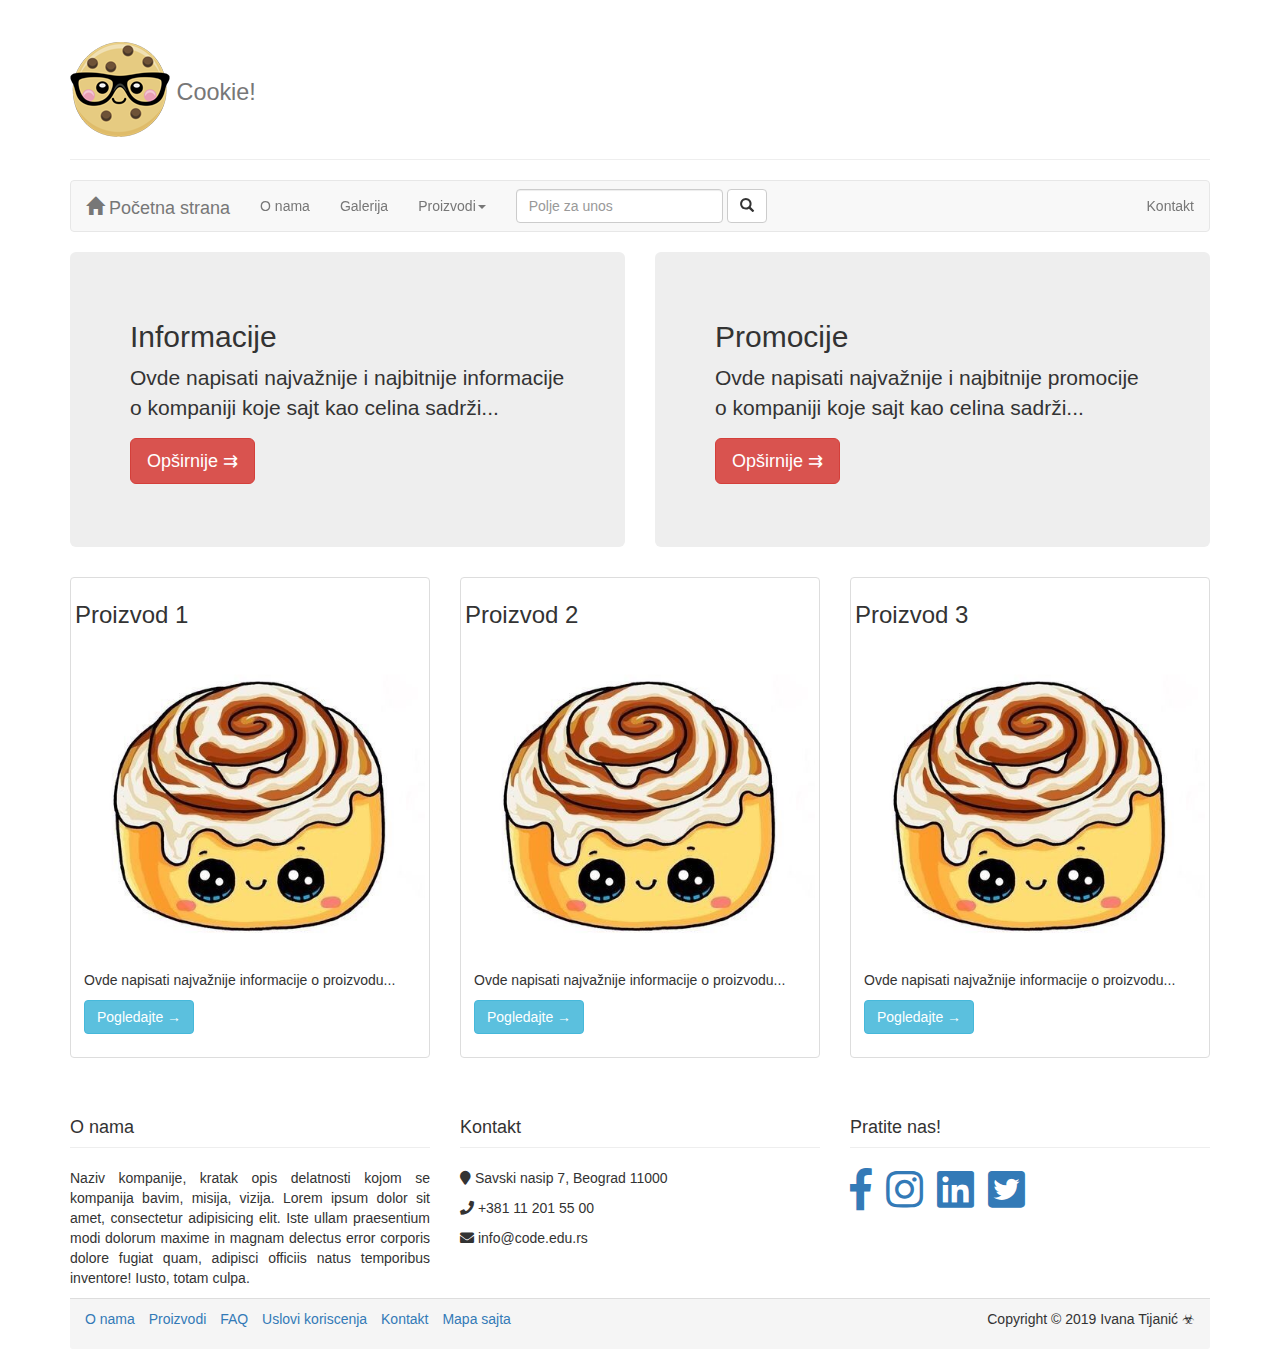
<file: index.html>
<!DOCTYPE html>
<html lang="en">

<head>
  <meta charset="utf-8">
  <meta name="description" content="Opis strane prema uputstvima i smernicama">
  <meta name="keywords" content=ovde upisati do 10 kljicnih reci">
  <meta name="author" content="Ime i prezime | e mail">
  <meta http-equiv="X-UA-Compatible" content="IE=edge">
  <meta name="viewport" content="width=device-width, initial-scale=1">

  <title>FrontEnd project | Ivana Tijanić</title>
  <link href="css/bootstrap.min.css" rel="stylesheet">
  <link href="css/all.min.css" rel="stylesheet">
  <link rel="stylesheet" href="css/mojstil.css">
</head>

<body>
  <div class="container">
    <!-- pocetak omotaca -->
    <div class="page-header">
      <h1><a href="index.html"><img src="cookie.png" alt="kolačić"></a><small>
      Cookie!</small></h1>
    </div>
    <!---->
    <nav class="navbar navbar-default" data-spy="affix">
      <div class="navbar-header">
        <button type="button" class="navbar-toggle collapsed" data-toggle="collapse" data-target="#bs-example-navbar-collapse-1"
        aria-expanded="false">
        <span class="sr-only">Toggle navigation</span>
        <span class="icon-bar"></span>
        <span class="icon-bar"></span>
        <span class="icon-bar"></span>
      </button>
      <a class="navbar-brand" href="index.html">
        <span class="glyphicon glyphicon-home" aria-hidden="true"></span><!-- ovo je ikonica glifikon -->
      Početna strana</a>
    </div>
    <div class="collapse navbar-collapse" id="bs-example-navbar-collapse-1">
      <ul class="nav navbar-nav">
        <li><a href="onama.html">O nama<span class="sr-only">(current)</span></a></li>
        <li><a href="galerija.html">Galerija</a></li>
        <li class="dropdown">
          <a href="#" class="dropdown-toggle" data-toggle="dropdown" role="button" aria-haspopup="true" aria-expanded="false">Proizvodi<span
            class="caret"></span></a>
            <ul class="dropdown-menu">
              <li><a href="#">Proizvod 1</a></li>
              <li><a href="#">Proizvod 2</a></li>
              <li><a href="#">Mapa sajta</a></li>
              <li role="separator" class="divider"></li>
              <li><a href="stranazastampu.html">Strana za štampu</a></li>
              <li role="separator" class="divider"></li>
              <li><a href="faq.html">FAQ</a></li>
            </ul>
          </li>
        </ul>
        <form class="navbar-form navbar-left">
          <div class="form-group">
            <input type="text" class="form-control" placeholder="Polje za unos">
          </div>
          <button type="submit" class="btn btn-default">
            <span class="glyphicon glyphicon-search" aria-hidden="true"></span><!-- ovo je ikonica glifikon -->
          </button>
        </form>
        <ul class="nav navbar-nav navbar-right">
          <li><a href="kontakt.html">Kontakt</a></li>
        </ul>
      </div><!-- /.navbar-collapse -->
    </nav><!-- kraj navigacije -->

    <div class="row">
      <!-- pocetak info i promo boxeva -->
      <div class="col-md-6">
        <!-- pocetak levog boxa -->
        <div class="jumbotron">
          <h2>Informacije</h2>
          <p>Ovde napisati najvažnije i najbitnije informacije o kompaniji koje sajt kao celina sadrži...</p>
          <p><a class="btn btn-danger btn-lg" href="#" role="button">Opširnije &#8649;</a></p>
        </div>
      </div><!-- kraj levog boxa -->
      <div class="col-md-6">
        <!-- pocetak desnog boxa -->
        <div class="jumbotron">
          <h2>Promocije</h2>
          <p>Ovde napisati najvažnije i najbitnije promocije o kompaniji koje sajt kao celina sadrži...</p>
          <p><a class="btn btn-danger btn-lg" href="#" role="button">Opširnije &#8649;</a></p>
        </div>
      </div><!-- kraj desnog boxa -->
    </div><!-- kraj info i promo boxeva -->

    <div class="content">
      <div class="row">
        <!-- otvoren red za thumnails -->
        <div class="col-sm-6 col-md-4">
          <div class="thumbnail">
            <h3>Proizvod 1</h3>
            <img src="img/2.jpg" alt="kolačić"  data-container="body" data-placement="left" data-toggle="popover" title="Eat me!"
            data-content="mmm...">
            <div class="caption">
              <p>Ovde napisati najvažnije informacije o proizvodu...</p>
              <p><a href="#" class="btn btn-info" role="button">Pogledajte &rarr;</a></p>
            </div>
          </div>
        </div>
        <div class="col-sm-6 col-md-4">
          <div class="thumbnail">
            <h3>Proizvod 2</h3>
            <img src="img/2.jpg" alt="kolačić" data-container="body" data-toggle="popover" data-placement="top" title="Cookie!"
            data-content="Maleni sladak kolačić!">
            <div class="caption">
              <p>Ovde napisati najvažnije informacije o proizvodu...</p>
              <p><a href="#" class="btn btn-info" role="button">Pogledajte &rarr;</a></p>
            </div>
          </div>
        </div>
        <div class="col-sm-6 col-md-4">
          <div class="thumbnail">
            <h3>Proizvod 3</h3>
            <img src="img/2.jpg" alt="kolacic" data-container="body" data-toggle="popover" title="Cookie!"
            data-content="Maleni sladak kolačić!">
            <div class="caption">
              <p>Ovde napisati najvažnije informacije o proizvodu...</p>
              <p><a href="#" class="btn btn-info" role="button">Pogledajte &rarr;</a></p>
            </div>
          </div>
        </div>
      </div><!-- zatvoren red za thumbnails -->

    </div>
    <footer>
      <!-- početak footer-a -->
      <div class="row">
        <div class="col-md-4">
          <h4 class="page-header">
            O nama
          </h4>
          <div class="caption">
            <p class="text-justify">
              Naziv kompanije, kratak opis delatnosti kojom se kompanija bavim, misija, vizija.
              Lorem ipsum dolor sit amet, consectetur adipisicing elit. Iste ullam praesentium modi dolorum maxime in
              magnam delectus error corporis dolore fugiat quam, adipisci officiis natus temporibus inventore! Iusto,
              totam culpa.
            </p>
          </div>
        </div>
        <div class="col-md-4">
          <h4 class="page-header">
            Kontakt
          </h4>
          <p><i class="fas fa-map-marker" aria-hidden="true"></i> Savski nasip 7, Beograd 11000 </p>
          <p><i class="fas fa-phone" aria-hidden="true"></i> +381 11 201 55 00</p>
          <p><i class="fas fa-envelope" aria-hidden="true"></i> info@code.edu.rs</p>
        </div>
        <div class="col-md-4">
          <h4 class="page-header">
            Pratite nas!
          </h4>
          <ul class="list-inline">
            <li><a href="http://facebook.com/"><i class="fab fa-facebook-f fa-3x"></i></a></li>
            <li><a href="http://instagram.com/"><i class="fab fa-instagram fa-3x"></i></a></li>
            <li><a href="http://linkedin.com/"><i class="fab fa-linkedin fa-3x"></i></a></li>
            <li><a href="http://twitter.com/"><i class="fab fa-twitter-square fa-3x"></i></a></li>
          </ul>
        </div>
      </div> <!-- kraj gornjeg dela footer-a -->
      <div class="panel-footer">
        <!-- donji deo footer-a -->
        <div class="row">
          <div class="col-md-6">
            <ul class="list-inline">
              <li><a href="onama.html">O nama</a></li>
              <li><a href="#">Proizvodi </a></li>
              <li><a href="faq.html">FAQ</a></li>
              <li><a href="#">Uslovi koriscenja</a></li>
              <li><a href="kontakt.html">Kontakt</a></li>
              <li><a href="#">Mapa sajta</a></li>
            </ul>
          </div>
          <div class="col-md-6">
            <p class="text-right">Copyright &copy; 2019 Ivana Tijanić &#9763;</p>
          </div>
        </div>
      </div> <!-- kraj donjeg dela footer-a -->
    </footer> <!-- kraj footer sekcije -->
  </div><!-- kraj omotaca -->

  <script src="https://ajax.googleapis.com/ajax/libs/jquery/1.12.4/jquery.min.js"></script>
  <script src="js/bootstrap.min.js"></script>
  <script src="js/mojjs.js"></script>

</body>

</html>
</file>
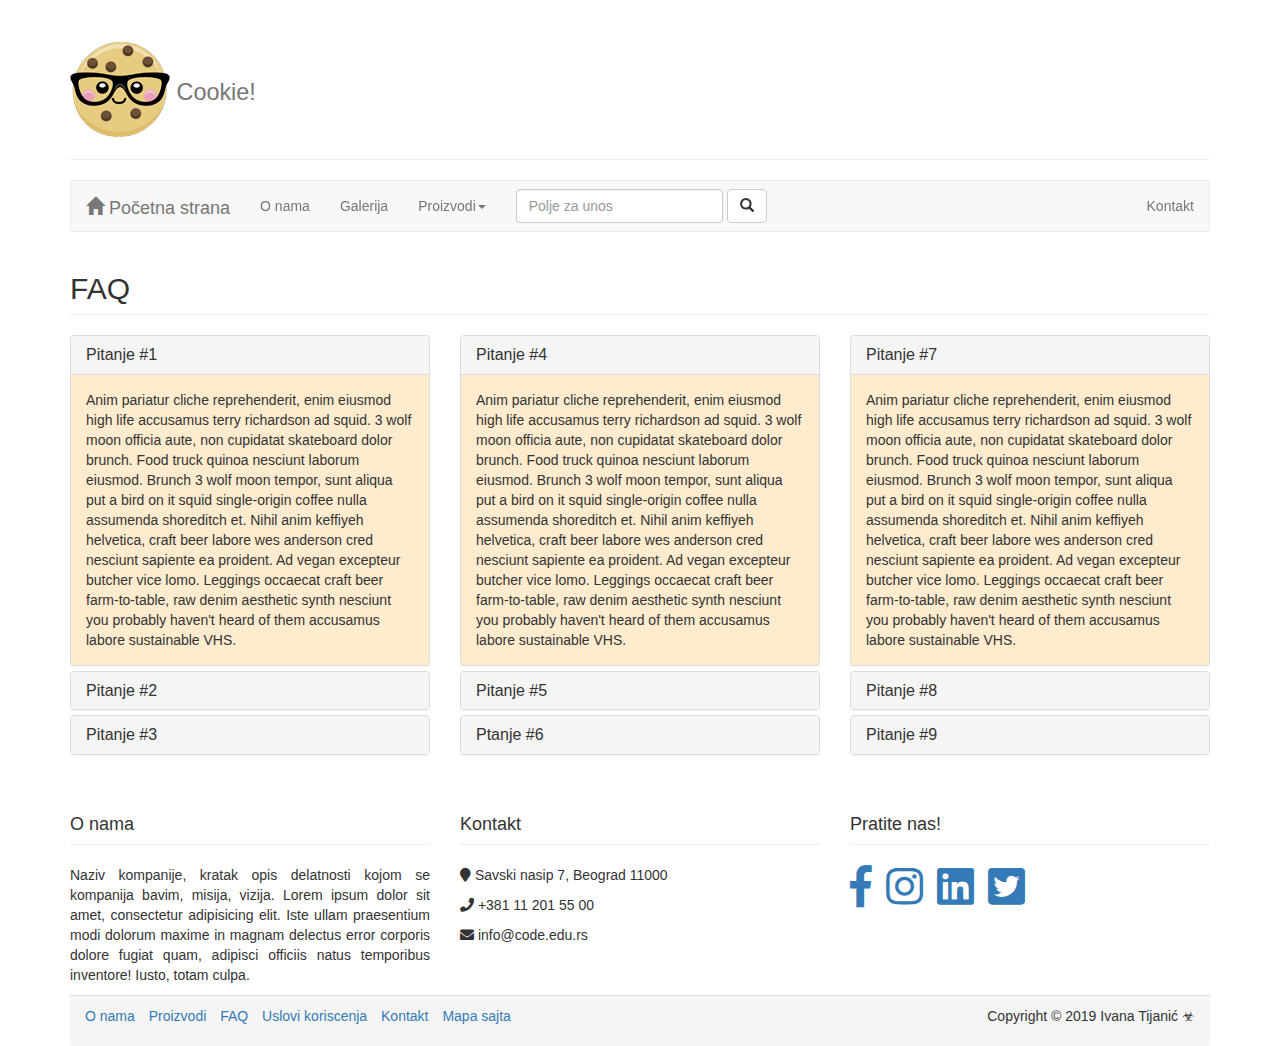
<file: FAQ.html>
<!DOCTYPE html>
<html lang="en">

<head>
  <meta charset="utf-8">
  <meta name="description" content="Opis strane prema uputstvima i smernicama">
  <meta name="keywords" content=ovde upisati do 10 kljicnih reci">
  <meta name="author" content="Ime i prezime | e mail">
  <meta http-equiv="X-UA-Compatible" content="IE=edge">
  <meta name="viewport" content="width=device-width, initial-scale=1">

  <title>FrontEnd project | Ivana Tijanić</title>
  <link href="css/bootstrap.min.css" rel="stylesheet">
  <link href="css/all.min.css" rel="stylesheet">
  <link rel="stylesheet" href="css/mojstil.css">
</head>

<body>
  <div class="container">
    <!-- pocetak omotaca -->
    <div class="page-header">
      <h1><a href="index.html"><img src="cookie.png" alt="kolačić"></a><small>
      Cookie!</small></h1>
    </div>
    <!---->
    <nav class="navbar navbar-default" data-spy="affix">
      <div class="navbar-header">
        <button type="button" class="navbar-toggle collapsed" data-toggle="collapse" data-target="#bs-example-navbar-collapse-1"
        aria-expanded="false">
        <span class="sr-only">Toggle navigation</span>
        <span class="icon-bar"></span>
        <span class="icon-bar"></span>
        <span class="icon-bar"></span>
      </button>
      <a class="navbar-brand" href="index.html">
        <span class="glyphicon glyphicon-home" aria-hidden="true"></span><!-- ovo je ikonica glifikon -->
      Početna strana</a>
      </div>

    <div class="collapse navbar-collapse" id="bs-example-navbar-collapse-1">
      <ul class="nav navbar-nav">
        <li><a href="onama.html">O nama<span class="sr-only">(current)</span></a></li>
        <li><a href="galerija.html">Galerija</a></li>
        <li class="dropdown">
          <a href="#" class="dropdown-toggle" data-toggle="dropdown" role="button" aria-haspopup="true" aria-expanded="false">Proizvodi<span
            class="caret"></span></a>
            <ul class="dropdown-menu">
              <li><a href="#">Proizvod 1</a></li>
              <li><a href="#">Proizvod 2</a></li>
              <li><a href="#">Mapa sajta</a></li>
              <li role="separator" class="divider"></li>
              <li><a href="stranazastampu.html">Strana za štampu</a></li>
              <li role="separator" class="divider"></li>
              <li><a href="faq.html">FAQ</a></li>
            </ul>
          </li>
        </ul>
        <form class="navbar-form navbar-left">
          <div class="form-group">
            <input type="text" class="form-control" placeholder="Polje za unos">
          </div>
          <button type="submit" class="btn btn-default">
            <span class="glyphicon glyphicon-search" aria-hidden="true"></span><!-- ovo je ikonica glifikon -->
          </button>
        </form>
        <ul class="nav navbar-nav navbar-right">
          <li><a href="kontakt.html">Kontakt</a></li>
        </ul>
      </div><!-- /.navbar-collapse -->
    </nav>

    <h2 class="page-header">
     FAQ
    </h2>
    <div class="row">
  <div class="col-md-4">
    <div class="panel-group" id="accordion" role="tablist" aria-multiselectable="true">
  <div class="panel panel-default">
    <div class="panel-heading" role="tab" id="headingOne">
      <h4 class="panel-title">
        <a role="button" data-toggle="collapse" data-parent="#accordion" href="#collapseOne" aria-expanded="true" aria-controls="collapseOne">
          Pitanje #1
        </a>
      </h4>
    </div>
    <div id="collapseOne" class="panel-collapse collapse in" role="tabpanel" aria-labelledby="headingOne">
      <div class="panel-body">
        Anim pariatur cliche reprehenderit, enim eiusmod high life accusamus terry richardson ad squid. 3 wolf moon officia aute, non cupidatat skateboard dolor brunch. Food truck quinoa nesciunt laborum eiusmod. Brunch 3 wolf moon tempor, sunt aliqua put a bird on it squid single-origin coffee nulla assumenda shoreditch et. Nihil anim keffiyeh helvetica, craft beer labore wes anderson cred nesciunt sapiente ea proident. Ad vegan excepteur butcher vice lomo. Leggings occaecat craft beer farm-to-table, raw denim aesthetic synth nesciunt you probably haven't heard of them accusamus labore sustainable VHS.
      </div>
    </div>
  </div>
  <div class="panel panel-default">
    <div class="panel-heading" role="tab" id="headingTwo">
      <h4 class="panel-title">
        <a class="collapsed" role="button" data-toggle="collapse" data-parent="#accordion" href="#collapseTwo" aria-expanded="false" aria-controls="collapseTwo">
          Pitanje #2
        </a>
      </h4>
    </div>
    <div id="collapseTwo" class="panel-collapse collapse" role="tabpanel" aria-labelledby="headingTwo">
      <div class="panel-body">
        Anim pariatur cliche reprehenderit, enim eiusmod high life accusamus terry richardson ad squid. 3 wolf moon officia aute, non cupidatat skateboard dolor brunch. Food truck quinoa nesciunt laborum eiusmod. Brunch 3 wolf moon tempor, sunt aliqua put a bird on it squid single-origin coffee nulla assumenda shoreditch et. Nihil anim keffiyeh helvetica, craft beer labore wes anderson cred nesciunt sapiente ea proident. Ad vegan excepteur butcher vice lomo. Leggings occaecat craft beer farm-to-table, raw denim aesthetic synth nesciunt you probably haven't heard of them accusamus labore sustainable VHS.
      </div>
    </div>
  </div>
  <div class="panel panel-default">
    <div class="panel-heading" role="tab" id="headingThree">
      <h4 class="panel-title">
        <a class="collapsed" role="button" data-toggle="collapse" data-parent="#accordion" href="#collapseThree" aria-expanded="false" aria-controls="collapseThree">
          Pitanje #3
        </a>
      </h4>
    </div>
    <div id="collapseThree" class="panel-collapse collapse" role="tabpanel" aria-labelledby="headingThree">
      <div class="panel-body">
        Anim pariatur cliche reprehenderit, enim eiusmod high life accusamus terry richardson ad squid. 3 wolf moon officia aute, non cupidatat skateboard dolor brunch. Food truck quinoa nesciunt laborum eiusmod. Brunch 3 wolf moon tempor, sunt aliqua put a bird on it squid single-origin coffee nulla assumenda shoreditch et. Nihil anim keffiyeh helvetica, craft beer labore wes anderson cred nesciunt sapiente ea proident. Ad vegan excepteur butcher vice lomo. Leggings occaecat craft beer farm-to-table, raw denim aesthetic synth nesciunt you probably haven't heard of them accusamus labore sustainable VHS.
      </div>
    </div>
  </div>
</div>
  </div>
  <div class="col-md-4">
    <div class="panel-group" id="accordion" role="tablist" aria-multiselectable="true">
  <div class="panel panel-default">
    <div class="panel-heading" role="tab" id="headingFour">
      <h4 class="panel-title">
        <a role="button" data-toggle="collapse" data-parent="#accordion" href="#collapseFour" aria-expanded="true" aria-controls="collapseFour">
          Pitanje  #4
        </a>
      </h4>
    </div>
    <div id="collapseFour" class="panel-collapse collapse in" role="tabpanel" aria-labelledby="headingFour">
      <div class="panel-body">
        Anim pariatur cliche reprehenderit, enim eiusmod high life accusamus terry richardson ad squid. 3 wolf moon officia aute, non cupidatat skateboard dolor brunch. Food truck quinoa nesciunt laborum eiusmod. Brunch 3 wolf moon tempor, sunt aliqua put a bird on it squid single-origin coffee nulla assumenda shoreditch et. Nihil anim keffiyeh helvetica, craft beer labore wes anderson cred nesciunt sapiente ea proident. Ad vegan excepteur butcher vice lomo. Leggings occaecat craft beer farm-to-table, raw denim aesthetic synth nesciunt you probably haven't heard of them accusamus labore sustainable VHS.
      </div>
    </div>
  </div>
  <div class="panel panel-default">
    <div class="panel-heading" role="tab" id="headingFive">
      <h4 class="panel-title">
        <a class="collapsed" role="button" data-toggle="collapse" data-parent="#accordion" href="#collapseFive" aria-expanded="false" aria-controls="collapseFive">
          Pitanje #5
        </a>
      </h4>
    </div>
    <div id="collapseFive" class="panel-collapse collapse" role="tabpanel" aria-labelledby="headingFive">
      <div class="panel-body">
        Anim pariatur cliche reprehenderit, enim eiusmod high life accusamus terry richardson ad squid. 3 wolf moon officia aute, non cupidatat skateboard dolor brunch. Food truck quinoa nesciunt laborum eiusmod. Brunch 3 wolf moon tempor, sunt aliqua put a bird on it squid single-origin coffee nulla assumenda shoreditch et. Nihil anim keffiyeh helvetica, craft beer labore wes anderson cred nesciunt sapiente ea proident. Ad vegan excepteur butcher vice lomo. Leggings occaecat craft beer farm-to-table, raw denim aesthetic synth nesciunt you probably haven't heard of them accusamus labore sustainable VHS.
      </div>
    </div>
  </div>
  <div class="panel panel-default">
    <div class="panel-heading" role="tab" id="headingSixe">
      <h4 class="panel-title">
        <a class="collapsed" role="button" data-toggle="collapse" data-parent="#accordion" href="#collapseSix" aria-expanded="false" aria-controls="collapseSix">
          Ptanje #6
        </a>
      </h4>
    </div>
    <div id="collapseSix" class="panel-collapse collapse" role="tabpanel" aria-labelledby="headingSix">
      <div class="panel-body">
        Anim pariatur cliche reprehenderit, enim eiusmod high life accusamus terry richardson ad squid. 3 wolf moon officia aute, non cupidatat skateboard dolor brunch. Food truck quinoa nesciunt laborum eiusmod. Brunch 3 wolf moon tempor, sunt aliqua put a bird on it squid single-origin coffee nulla assumenda shoreditch et. Nihil anim keffiyeh helvetica, craft beer labore wes anderson cred nesciunt sapiente ea proident. Ad vegan excepteur butcher vice lomo. Leggings occaecat craft beer farm-to-table, raw denim aesthetic synth nesciunt you probably haven't heard of them accusamus labore sustainable VHS.
      </div>
    </div>
  </div>
</div>
  </div>
  <div class="col-md-4">
    <div class="panel-group" id="acc ordion" role="tablist" aria-multiselectable="true">
  <div class="panel panel-default">
    <div class="panel-heading" role="tab" id="headingSeven">
      <h4 class="panel-title">
        <a role="button" data-toggle="collapse" data-parent="#accordion" href="#collapseSeven" aria-expanded="true" aria-controls="collapseSeven">
          Pitanje #7
        </a>
      </h4>
    </div>
    <div id="collapseSeven" class="panel-collapse collapse in" role="tabpanel" aria-labelledby="headingSeven">
      <div class="panel-body">
        Anim pariatur cliche reprehenderit, enim eiusmod high life accusamus terry richardson ad squid. 3 wolf moon officia aute, non cupidatat skateboard dolor brunch. Food truck quinoa nesciunt laborum eiusmod. Brunch 3 wolf moon tempor, sunt aliqua put a bird on it squid single-origin coffee nulla assumenda shoreditch et. Nihil anim keffiyeh helvetica, craft beer labore wes anderson cred nesciunt sapiente ea proident. Ad vegan excepteur butcher vice lomo. Leggings occaecat craft beer farm-to-table, raw denim aesthetic synth nesciunt you probably haven't heard of them accusamus labore sustainable VHS.
      </div>
    </div>
  </div>
  <div class="panel panel-default">
    <div class="panel-heading" role="tab" id="headingEight">
      <h4 class="panel-title">
        <a class="collapsed" role="button" data-toggle="collapse" data-parent="#accordion" href="#collapseEight" aria-expanded="false" aria-controls="collapseEight">
          Pitanje #8
        </a>
      </h4>
    </div>
    <div id="collapseEight" class="panel-collapse collapse" role="tabpanel" aria-labelledby="headingEight">
      <div class="panel-body">
        Anim pariatur cliche reprehenderit, enim eiusmod high life accusamus terry richardson ad squid. 3 wolf moon officia aute, non cupidatat skateboard dolor brunch. Food truck quinoa nesciunt laborum eiusmod. Brunch 3 wolf moon tempor, sunt aliqua put a bird on it squid single-origin coffee nulla assumenda shoreditch et. Nihil anim keffiyeh helvetica, craft beer labore wes anderson cred nesciunt sapiente ea proident. Ad vegan excepteur butcher vice lomo. Leggings occaecat craft beer farm-to-table, raw denim aesthetic synth nesciunt you probably haven't heard of them accusamus labore sustainable VHS.
      </div>
    </div>
  </div>
  <div class="panel panel-default">
    <div class="panel-heading" role="tab" id="headingNine">
      <h4 class="panel-title">
        <a class="collapsed" role="button" data-toggle="collapse" data-parent="#accordion" href="#collapseNine" aria-expanded="false" aria-controls="collapseNine">
         Pitanje #9
        </a>
      </h4>
    </div>
    <div id="collapseNine" class="panel-collapse collapse" role="tabpanel" aria-labelledby="headingNine">
      <div class="panel-body">
        Anim pariatur cliche reprehenderit, enim eiusmod high life accusamus terry richardson ad squid. 3 wolf moon officia aute, non cupidatat skateboard dolor brunch. Food truck quinoa nesciunt laborum eiusmod. Brunch 3 wolf moon tempor, sunt aliqua put a bird on it squid single-origin coffee nulla assumenda shoreditch et. Nihil anim keffiyeh helvetica, craft beer labore wes anderson cred nesciunt sapiente ea proident. Ad vegan excepteur butcher vice lomo. Leggings occaecat craft beer farm-to-table, raw denim aesthetic synth nesciunt you probably haven't heard of them accusamus labore sustainable VHS.
      </div>
    </div>
  </div>
</div>
  </div>
</div>


    <footer>
      <!-- početak footer-a -->
      <div class="row">
        <div class="col-md-4">
          <h4 class="page-header">
            O nama
          </h4>
          <div class="caption">
            <p class="text-justify">
              Naziv kompanije, kratak opis delatnosti kojom se kompanija bavim, misija, vizija.
              Lorem ipsum dolor sit amet, consectetur adipisicing elit. Iste ullam praesentium modi dolorum maxime in
              magnam delectus error corporis dolore fugiat quam, adipisci officiis natus temporibus inventore! Iusto,
              totam culpa.
            </p>
          </div>
        </div>
        <div class="col-md-4">
          <h4 class="page-header">
            Kontakt
          </h4>
          <p><i class="fas fa-map-marker" aria-hidden="true"></i> Savski nasip 7, Beograd 11000 </p>
          <p><i class="fas fa-phone" aria-hidden="true"></i> +381 11 201 55 00</p>
          <p><i class="fas fa-envelope" aria-hidden="true"></i> info@code.edu.rs</p>
        </div>
        <div class="col-md-4">
          <h4 class="page-header">
            Pratite nas!
          </h4>
          <ul class="list-inline">
            <li><a href="http://facebook.com/"><i class="fab fa-facebook-f fa-3x"></i></a></li>
            <li><a href="http://instagram.com/"><i class="fab fa-instagram fa-3x"></i></a></li>
            <li><a href="http://linkedin.com/"><i class="fab fa-linkedin fa-3x"></i></a></li>
            <li><a href="http://twitter.com/"><i class="fab fa-twitter-square fa-3x"></i></a></li>
          </ul>
        </div>
      </div> <!-- kraj gornjeg dela footer-a -->
      <div class="panel-footer">
        <!-- donji deo footer-a -->
        <div class="row">
          <div class="col-md-6">
            <ul class="list-inline">
              <li><a href="onama.html">O nama</a></li>
              <li><a href="#">Proizvodi </a></li>
              <li><a href="faq.html#">FAQ</a></li>
              <li><a href="#">Uslovi koriscenja</a></li>
              <li><a href="kontakt.html">Kontakt</a></li>
              <li><a href="#">Mapa sajta</a></li>
            </ul>
          </div>
          <div class="col-md-6">
            <p class="text-right">Copyright &copy; 2019 Ivana Tijanić &#9763;</p>
          </div>
        </div>
      </div> <!-- kraj donjeg dela footer-a -->
    </footer> <!-- kraj footer sekcije -->
  </div><!-- kraj omotaca -->

  <script src="https://ajax.googleapis.com/ajax/libs/jquery/1.12.4/jquery.min.js"></script>
  <script src="js/bootstrap.min.js"></script>
  <script src="js/mojjs.js"></script>

</body>

</html>
</file>
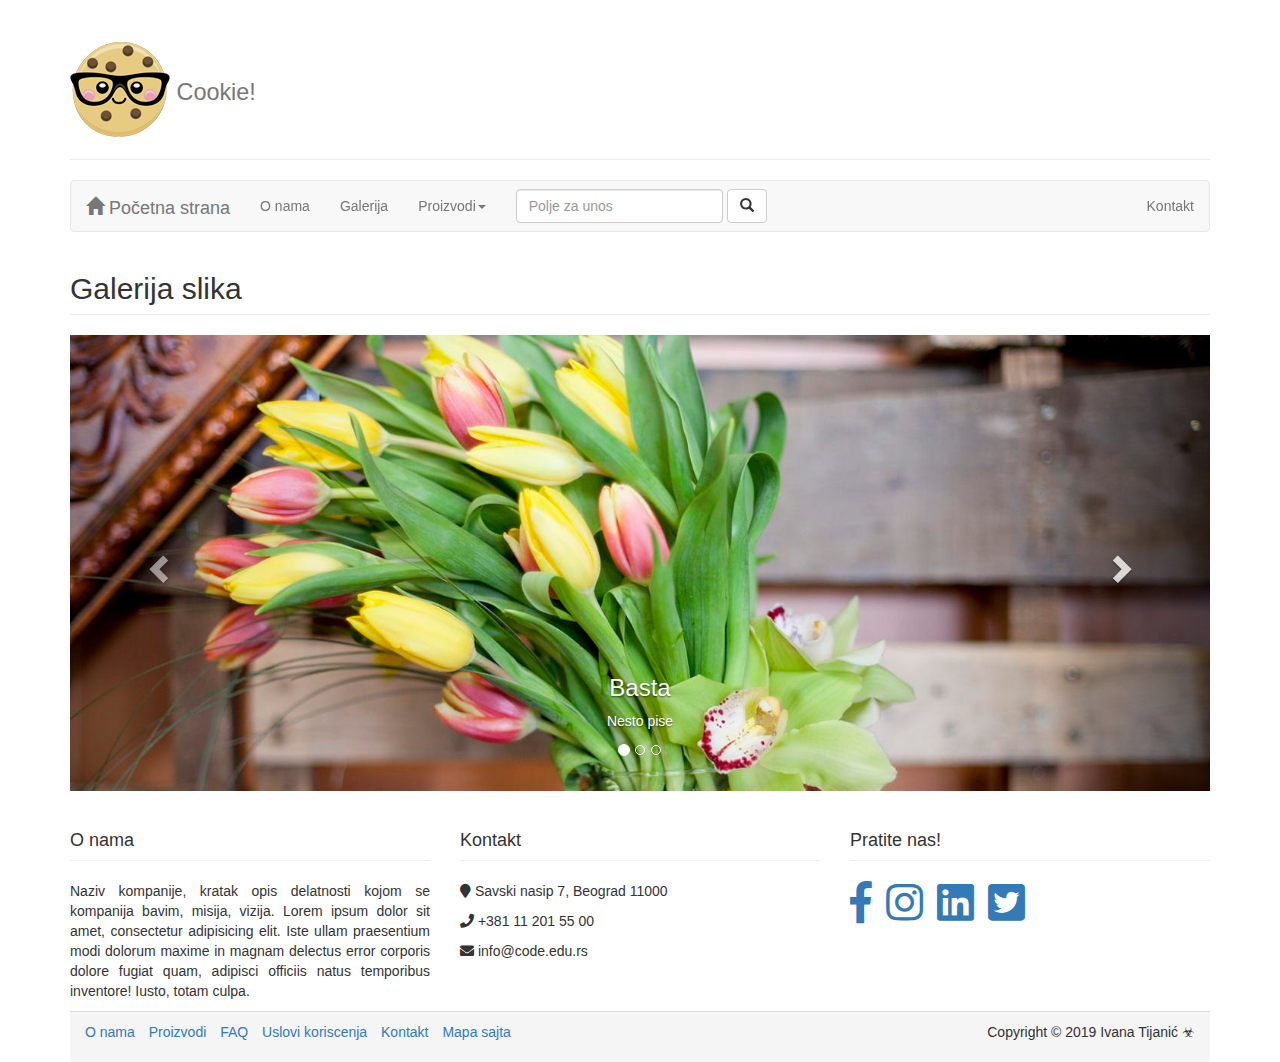
<file: galerija.html>
<!DOCTYPE html>
<html lang="en">

<head>
  <meta charset="utf-8">
  <meta name="description" content="Opis strane prema uputstvima i smernicama">
  <meta name="keywords" content=ovde upisati do 10 kljicnih reci">
  <meta name="author" content="Ime i prezime | e mail">
  <meta http-equiv="X-UA-Compatible" content="IE=edge">
  <meta name="viewport" content="width=device-width, initial-scale=1">

  <title>FrontEnd project | Ivana Tijanić | Galerija</title>
  <link href="css/bootstrap.min.css" rel="stylesheet">
  <link href="css/all.min.css" rel="stylesheet">
  <link rel="stylesheet" href="css/mojstil.css">
</head>

<body>
  <div class="container">
    <!-- pocetak omotaca -->
    <div class="page-header">
      <h1><a href="index.html"><img src="cookie.png" alt="kolačić"></a><small>
      Cookie!</small></h1>
    </div>
    <!---->
    <nav class="navbar navbar-default" data-spy="affix">
      <div class="navbar-header">
        <button type="button" class="navbar-toggle collapsed" data-toggle="collapse" data-target="#bs-example-navbar-collapse-1"
        aria-expanded="false">
        <span class="sr-only">Toggle navigation</span>
        <span class="icon-bar"></span>
        <span class="icon-bar"></span>
        <span class="icon-bar"></span>
      </button>
      <a class="navbar-brand" href="index.html">
        <span class="glyphicon glyphicon-home" aria-hidden="true"></span><!-- ovo je ikonica glifikon -->
      Početna strana</a>
    </div>
    <div class="collapse navbar-collapse" id="bs-example-navbar-collapse-1">
      <ul class="nav navbar-nav">
        <li><a href="onama.html">O nama<span class="sr-only">(current)</span></a></li>
        <li><a href="galerija.html">Galerija</a></li>
        <li class="dropdown">
          <a href="#" class="dropdown-toggle" data-toggle="dropdown" role="button" aria-haspopup="true" aria-expanded="false">Proizvodi<span
            class="caret"></span></a>
            <ul class="dropdown-menu">
              <li><a href="#">Proizvod 1</a></li>
              <li><a href="#">Proizvod 2</a></li>
              <li><a href="#">Mapa sajta</a></li>
              <li role="separator" class="divider"></li>
              <li><a href="stranazastampu.html">Strana za štampu</a></li>
              <li role="separator" class="divider"></li>
              <li><a href="faq.html">FAQ</a></li>
            </ul>
          </li>
        </ul>
        <form class="navbar-form navbar-left">
          <div class="form-group">
            <input type="text" class="form-control" placeholder="Polje za unos">
          </div>
          <button type="submit" class="btn btn-default">
            <span class="glyphicon glyphicon-search" aria-hidden="true"></span><!-- ovo je ikonica glifikon -->
          </button>
        </form>
        <ul class="nav navbar-nav navbar-right">
          <li><a href="kontakt.html">Kontakt</a></li>
        </ul>
      </div><!-- /.navbar-collapse -->
    </nav>

    <h2 class="page-header">
      Galerija slika
    </h2>
    <div id="carousel-example-generic" class="carousel slide" data-ride="carousel">
      <!-- Indicators -->
      <ol class="carousel-indicators">
        <li data-target="#carousel-example-generic" data-slide-to="0" class="active"></li>
        <li data-target="#carousel-example-generic" data-slide-to="1"></li>
        <li data-target="#carousel-example-generic" data-slide-to="2"></li>

      </ol>

      <!-- Wrapper for slides -->
      <div class="carousel-inner" role="listbox">
        <div class="item active">
          <img src="img/carousel/1.jpg" alt="cvet">
          <div class="carousel-caption">
            <h3>Basta</h3>
            <p>Nesto pise</p>

          </div>
        </div>
        <div class="item">
          <img src="img/carousel/2.jpg" alt="basta">
          <div class="carousel-caption">
           <h3>Basta</h3>
           <p>Nesto pise</p>
         </div>
       </div>
       <div class="item">
        <img src="img/carousel/3.jpg" alt="cvet">
        <div class="carousel-caption">
         <h3>Basta</h3>
         <p>Nesto pise</p>
       </div>
     </div>

   </div>
   <!-- Controls -->
   <a class="left carousel-control" href="#carousel-example-generic" role="button" data-slide="prev">
    <span class="glyphicon glyphicon-chevron-left" aria-hidden="true"></span>
    <span class="sr-only">Previous</span>
  </a>
  <a class="right carousel-control" href="#carousel-example-generic" role="button" data-slide="next">
    <span class="glyphicon glyphicon-chevron-right" aria-hidden="true"></span>
    <span class="sr-only">Next</span>
  </a>
  <a class="right carousel-control" href="#carousel-example-generic" role="button" data-slide="next">
    <span class="glyphicon glyphicon-chevron-right" aria-hidden="true"></span>
    <span class="sr-only">Next</span>
  </a>

</div>


<footer>
  <!-- početak footer-a -->
  <div class="row">
    <div class="col-md-4">
      <h4 class="page-header">
        O nama
      </h4>
      <div class="caption">
        <p class="text-justify">
          Naziv kompanije, kratak opis delatnosti kojom se kompanija bavim, misija, vizija.
          Lorem ipsum dolor sit amet, consectetur adipisicing elit. Iste ullam praesentium modi dolorum maxime in
          magnam delectus error corporis dolore fugiat quam, adipisci officiis natus temporibus inventore! Iusto,
          totam culpa.
        </p>
      </div>
    </div>
    <div class="col-md-4">
      <h4 class="page-header">
        Kontakt
      </h4>
      <p><i class="fas fa-map-marker" aria-hidden="true"></i> Savski nasip 7, Beograd 11000 </p>
      <p><i class="fas fa-phone" aria-hidden="true"></i> +381 11 201 55 00</p>
      <p><i class="fas fa-envelope" aria-hidden="true"></i> info@code.edu.rs</p>
    </div>
    <div class="col-md-4">
      <h4 class="page-header">
        Pratite nas!
      </h4>
      <ul class="list-inline">
        <li><a href="http://facebook.com/"><i class="fab fa-facebook-f fa-3x"></i></a></li>
        <li><a href="http://instagram.com/"><i class="fab fa-instagram fa-3x"></i></a></li>
        <li><a href="http://linkedin.com/"><i class="fab fa-linkedin fa-3x"></i></a></li>
        <li><a href="http://twitter.com/"><i class="fab fa-twitter-square fa-3x"></i></a></li>
      </ul>
    </div>
  </div> <!-- kraj gornjeg dela footer-a -->
  <div class="panel-footer">
    <!-- donji deo footer-a -->
    <div class="row">
      <div class="col-md-6">
        <ul class="list-inline">
          <li><a href="onama.html">O nama</a></li>
          <li><a href="#">Proizvodi </a></li>
          <li><a href="faq.html">FAQ</a></li>
          <li><a href="#">Uslovi koriscenja</a></li>
          <li><a href="kontakt.html">Kontakt</a></li>
          <li><a href="#">Mapa sajta</a></li>
        </ul>
      </div>
      <div class="col-md-6">
        <p class="text-right">Copyright &copy; 2019 Ivana Tijanić &#9763;</p>
      </div>
    </div>
  </div> <!-- kraj donjeg dela footer-a -->
</footer> <!-- kraj footer sekcije -->
</div><!-- kraj omotaca -->

<script src="https://ajax.googleapis.com/ajax/libs/jquery/1.12.4/jquery.min.js"></script>
<script src="js/bootstrap.min.js"></script>
<script src="js/mojjs.js"></script>

</body>

</html>
</file>
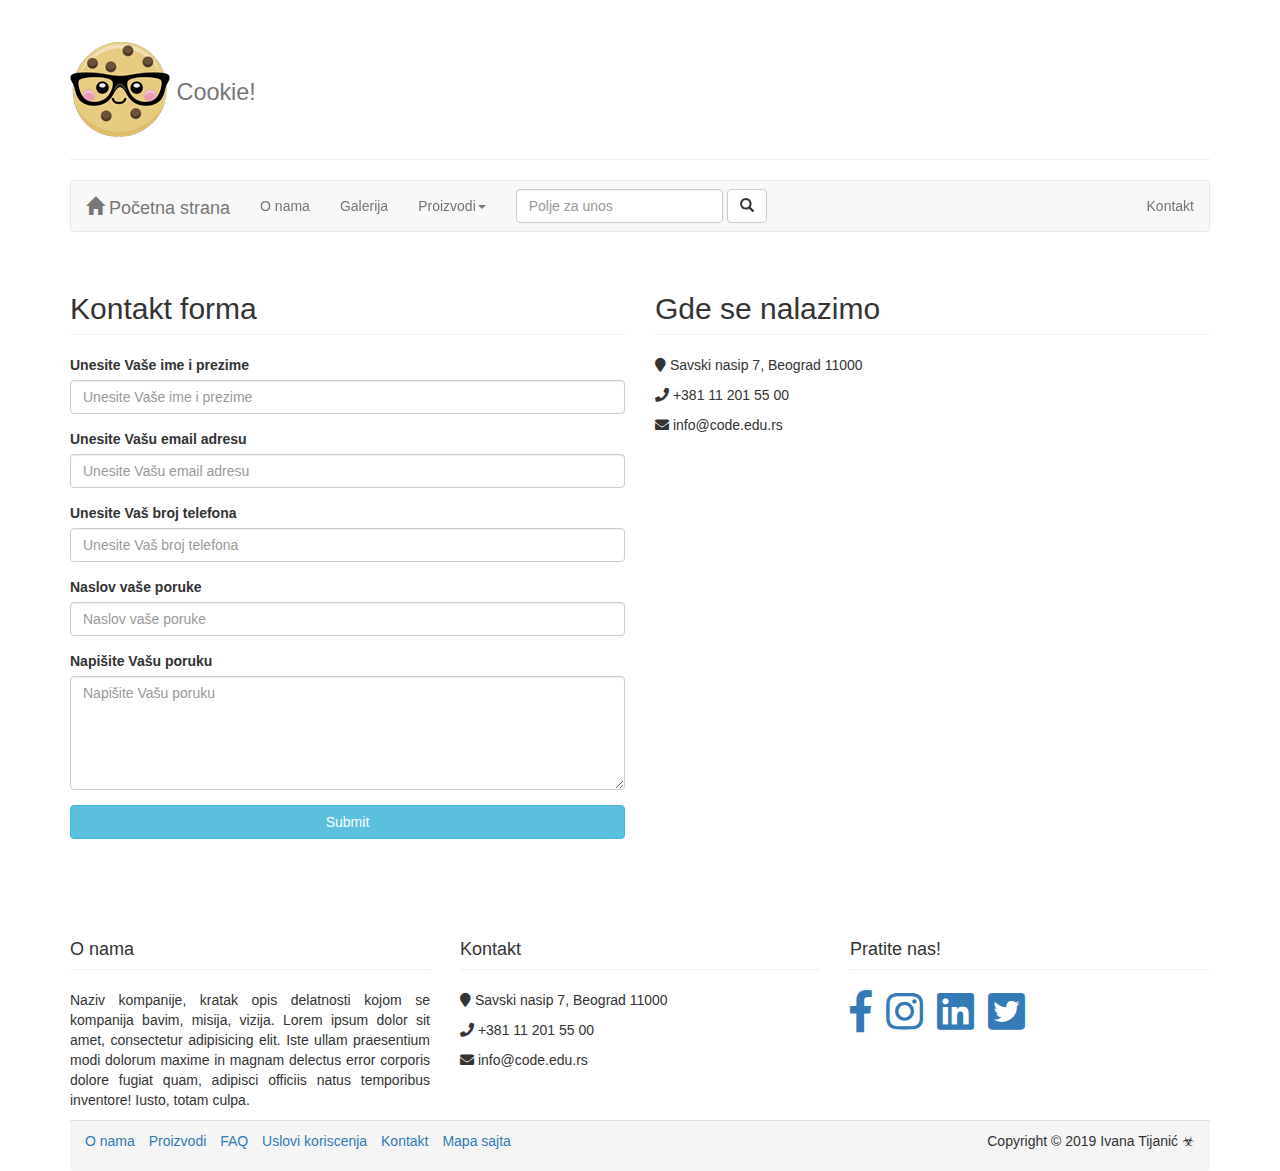
<file: kontakt.html>
<!DOCTYPE html>
<html lang="en">

<head>
  <meta charset="utf-8">
  <meta name="description" content="Opis strane prema uputstvima i smernicama">
  <meta name="keywords" content="ovde upisati do 10 kljičnih reci">
  <meta name="author" content="Ime i prezime | e-mail">
  <meta http-equiv="X-UA-Compatible" content="IE=edge">
  <meta name="viewport" content="width=device-width, initial-scale=1">

  <title>FrontEnd project | Ivana Tijanić | Kontakt</title>
  <link href="css/bootstrap.min.css" rel="stylesheet">
  <link href="css/all.min.css" rel="stylesheet">
  <link rel="stylesheet" href="css/mojstil.css">
</head>

<body>
  <div class="container">
    <!-- pocetak omotaca -->
    <div class="page-header">
      <h1><a href="index.html"><img src="cookie.png" alt="kolačić"></a><small>
      Cookie!</small></h1>
    </div>
    <!---->
    <nav class="navbar navbar-default" data-spy="affix">
      <div class="navbar-header">
        <button type="button" class="navbar-toggle collapsed" data-toggle="collapse" data-target="#bs-example-navbar-collapse-1"
        aria-expanded="false">
        <span class="sr-only">Toggle navigation</span>
        <span class="icon-bar"></span>
        <span class="icon-bar"></span>
        <span class="icon-bar"></span>
      </button>
      <a class="navbar-brand" href="index.html">
        <span class="glyphicon glyphicon-home" aria-hidden="true"></span><!-- ovo je ikonica glifikon -->
      Početna strana</a>
    </div>
    <div class="collapse navbar-collapse" id="bs-example-navbar-collapse-1">
      <ul class="nav navbar-nav">
        <li><a href="onama.html">O nama<span class="sr-only">(current)</span></a></li>
        <li><a href="galerija.html">Galerija</a></li>
        <li class="dropdown">
          <a href="#" class="dropdown-toggle" data-toggle="dropdown" role="button" aria-haspopup="true" aria-expanded="false">Proizvodi<span
            class="caret"></span></a>
            <ul class="dropdown-menu">
              <li><a href="#">Proizvod 1</a></li>
              <li><a href="#">Proizvod 2</a></li>
              <li><a href="#">Mapa sajta</a></li>
              <li role="separator" class="divider"></li>
              <li><a href="stranazastampu.html">Strana za štampu</a></li>
              <li role="separator" class="divider"></li>
              <li><a href="faq.html">FAQ</a></li>
            </ul>
          </li>
        </ul>
        <form class="navbar-form navbar-left">
          <div class="form-group">
            <input type="text" class="form-control" placeholder="Polje za unos">
          </div>
          <button type="submit" class="btn btn-default">
            <span class="glyphicon glyphicon-search" aria-hidden="true"></span><!-- ovo je ikonica glifikon -->
          </button>
        </form>
        <ul class="nav navbar-nav navbar-right">
          <li><a href="kontakt.html">Kontakt</a></li>
        </ul>
      </div><!-- /.navbar-collapse -->
    </nav>


    <div class="row"><!-- početak prikaza za kontakt-->
      <div class="col-md-6"> <!-- početak levog prikaza -->
        <h2 class="page-header">
          Kontakt forma
        </h2>
        <form> <!-- početka forme -->
          <div class="form-group">
            <label for="inputName">Unesite Vaše ime i prezime</label>
            <input type="text" class="form-control" id="inputName" placeholder="Unesite Vaše ime i prezime">
          </div>
          <div class="form-group">
            <label for="inputEmail">Unesite Vašu email adresu</label>
            <input type="email" class="form-control" id="inputEmail" placeholder="Unesite Vašu email adresu">
          </div>
          <div class="form-group">
            <label for="intupTel">Unesite Vaš broj telefona</label>
            <input type="tel" class="form-control" id="intupTel" placeholder="Unesite Vaš broj telefona">
          </div>
          <div class="form-group">
            <label for="inputSubject">Naslov vaše poruke</label>
            <input type="text" class="form-control" id="inputSubject" placeholder="Naslov vaše poruke">
          </div>
          <div class="form-group">
            <label for="inputText">Napišite Vašu poruku</label>
            <textarea class="form-control" rows="5" id="inputText" placeholder="Napišite Vašu poruku"></textarea>
          </div>

          <button type="submit" class="btn btn-info btn-block">Submit</button>
        </form> <!-- kraj forme -->
      </div> <!-- kraj levog prikaza -->

      <div class="col-md-6"> <!-- početak desnog prikaza -->
        <h2 class="page-header">
          Gde se nalazimo
        </h2>
        <p><i class="fas fa-map-marker" aria-hidden="true"></i> Savski nasip 7, Beograd 11000 </p>
        <p><i class="fas fa-phone" aria-hidden="true"></i> +381 11 201 55 00</p>
        <p><i class="fas fa-envelope" aria-hidden="true"></i> info@code.edu.rs</p>

        <iframe src="https://www.google.com/maps/embed?pb=!1m18!1m12!1m3!1d2830.9758022439064!2d20.41792461549795!3d44.80168177909877!2m3!1f0!2f0!3f0!3m2!1i1024!2i768!4f13.1!3m3!1m2!1s0x475a6fed108da8a7%3A0x9c662a8e931516fb!2sITS+-+Information+Technology+School!5e0!3m2!1ssr!2srs!4v1549702266997" frameborder="0" allowfullscreen></iframe>

      </div> <!-- kraj desnog prikaza -->

    </div><!-- kraj prikaza za kontakt-->




    <footer>
      <!-- početak footer-a -->
      <div class="row">
        <div class="col-md-4">
          <h4 class="page-header">
            O nama
          </h4>
          <div class="caption">
            <p class="text-justify">
              Naziv kompanije, kratak opis delatnosti kojom se kompanija bavim, misija, vizija.
              Lorem ipsum dolor sit amet, consectetur adipisicing elit. Iste ullam praesentium modi dolorum maxime in
              magnam delectus error corporis dolore fugiat quam, adipisci officiis natus temporibus inventore! Iusto,
              totam culpa.
            </p>
          </div>
        </div>
        <div class="col-md-4">
          <h4 class="page-header">
            Kontakt
          </h4>
          <p><i class="fas fa-map-marker" aria-hidden="true"></i> Savski nasip 7, Beograd 11000 </p>
          <p><i class="fas fa-phone" aria-hidden="true"></i> +381 11 201 55 00</p>
          <p><i class="fas fa-envelope" aria-hidden="true"></i> info@code.edu.rs</p>
        </div>
        <div class="col-md-4">
          <h4 class="page-header">
            Pratite nas!
          </h4>
          <ul class="list-inline">
            <li><a href="http://facebook.com/"><i class="fab fa-facebook-f fa-3x"></i></a></li>
            <li><a href="http://instagram.com/"><i class="fab fa-instagram fa-3x"></i></a></li>
            <li><a href="http://linkedin.com/"><i class="fab fa-linkedin fa-3x"></i></a></li>
            <li><a href="http://twitter.com/"><i class="fab fa-twitter-square fa-3x"></i></a></li>
          </ul>
        </div>
      </div> <!-- kraj gornjeg dela footer-a -->
      <div class="panel-footer">
        <!-- donji deo footer-a -->
        <div class="row">
          <div class="col-md-6">
            <ul class="list-inline">
              <li><a href="onama.html">O nama</a></li>
              <li><a href="#">Proizvodi </a></li>
              <li><a href="#">FAQ</a></li>
              <li><a href="#">Uslovi koriscenja</a></li>
              <li><a href="kontakt.html">Kontakt</a></li>
              <li><a href="#">Mapa sajta</a></li>
            </ul>
          </div>
          <div class="col-md-6">
            <p class="text-right">Copyright &copy; 2019 Ivana Tijanić &#9763;</p>
          </div>
        </div>
      </div> <!-- kraj donjeg dela footer-a -->
    </footer> <!-- kraj footer sekcije -->
  </div><!-- kraj omotaca -->

  <script src="https://ajax.googleapis.com/ajax/libs/jquery/1.12.4/jquery.min.js"></script>
  <script src="js/bootstrap.min.js"></script>
  <script src="js/mojjs.js"></script>

</body>

</html>
</file>
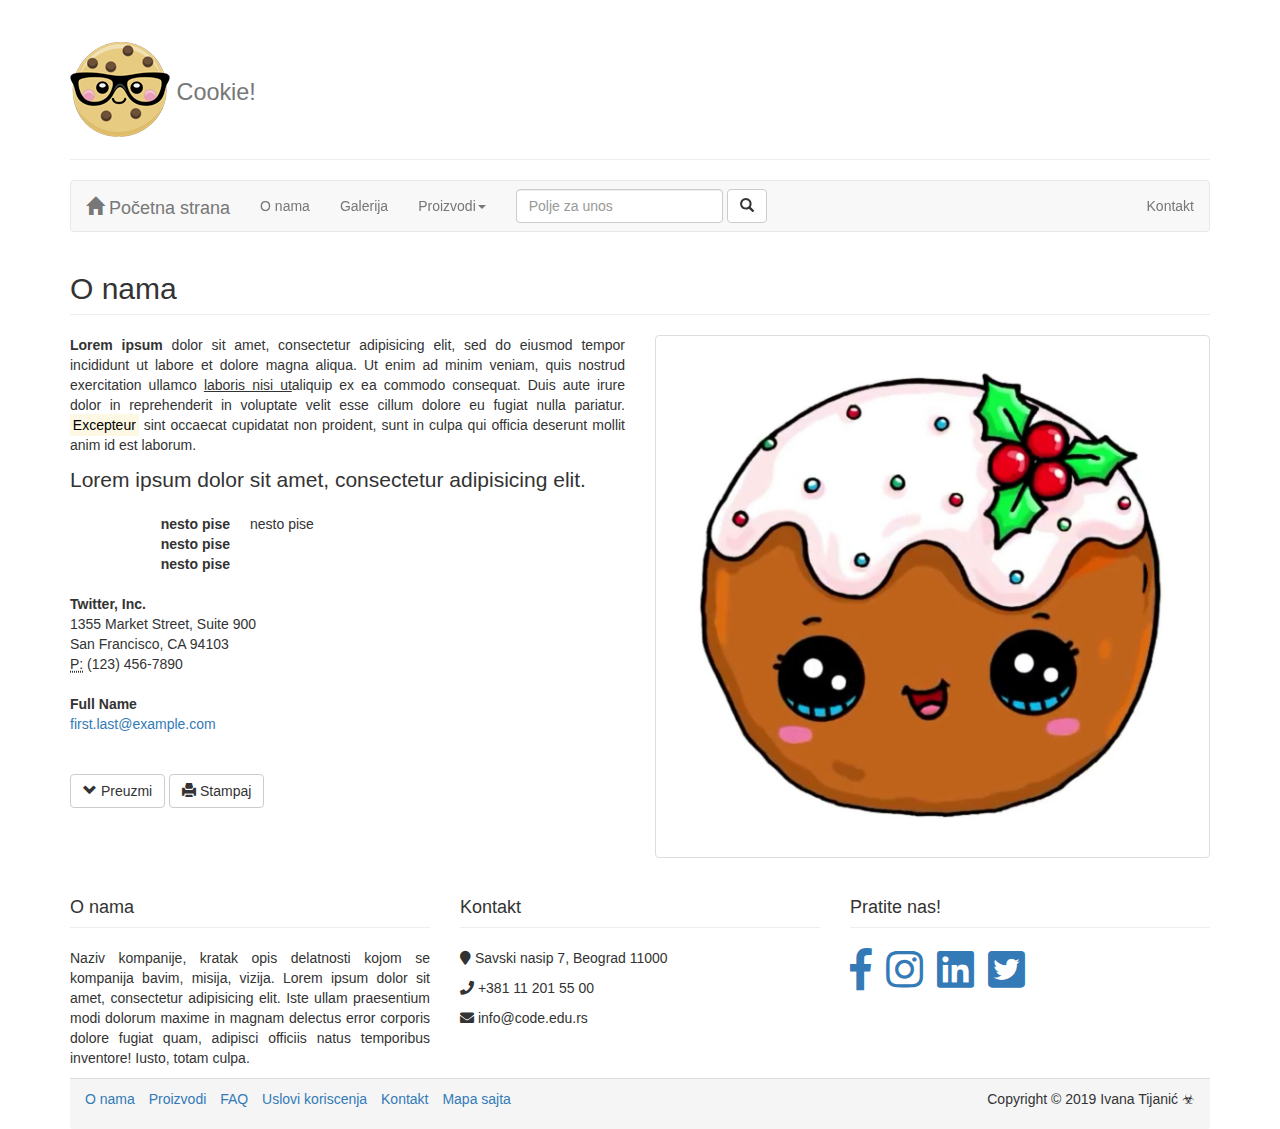
<file: onama.html>
<!DOCTYPE html>
<html lang="en">

<head>
  <meta charset="utf-8">
  <meta name="description" content="Opis strane prema uputstvima i smernicama">
  <meta name="keywords" content=ovde upisati do 10 kljicnih reci">
  <meta name="author" content="Ime i prezime | e mail">
  <meta http-equiv="X-UA-Compatible" content="IE=edge">
  <meta name="viewport" content="width=device-width, initial-scale=1">

  <title>FrontEnd project | Ivana Tijanić</title>
  <link href="css/bootstrap.min.css" rel="stylesheet">
  <link href="css/all.min.css" rel="stylesheet">
  <link rel="stylesheet" href="css/mojstil.css">
</head>

<body>
  <div class="container">
    <!-- pocetak omotaca -->
    <div class="page-header">
      <h1><a href="index.html"><img src="cookie.png" alt="kolačić"></a><small>
      Cookie!</small></h1>
    </div>
    <!---->
    <nav class="navbar navbar-default" data-spy="affix">
      <div class="navbar-header">
        <button type="button" class="navbar-toggle collapsed" data-toggle="collapse" data-target="#bs-example-navbar-collapse-1"
        aria-expanded="false">
        <span class="sr-only">Toggle navigation</span>
        <span class="icon-bar"></span>
        <span class="icon-bar"></span>
        <span class="icon-bar"></span>
      </button>
      <a class="navbar-brand" href="index.html">
        <span class="glyphicon glyphicon-home" aria-hidden="true"></span><!-- ovo je ikonica glifikon -->
      Početna strana</a>
    </div>

    <div class="collapse navbar-collapse" id="bs-example-navbar-collapse-1">
      <ul class="nav navbar-nav">
        <li><a href="onama.html">O nama<span class="sr-only">(current)</span></a></li>
        <li><a href="galerija.html">Galerija</a></li>
        <li class="dropdown">
          <a href="#" class="dropdown-toggle" data-toggle="dropdown" role="button" aria-haspopup="true" aria-expanded="false">Proizvodi<span
            class="caret"></span></a>
            <ul class="dropdown-menu">
              <li><a href="#">Proizvod 1</a></li>
              <li><a href="#">Proizvod 2</a></li>
              <li><a href="#">Mapa sajta</a></li>
              <li role="separator" class="divider"></li>
              <li><a href="stranazastampu.html">Strana za štampu</a></li>
              <li role="separator" class="divider"></li>
              <li><a href="faq.html">FAQ</a></li>
            </ul>
          </li>
        </ul>
        <form class="navbar-form navbar-left">
          <div class="form-group">
            <input type="text" class="form-control" placeholder="Polje za unos">
          </div>
          <button type="submit" class="btn btn-default">
            <span class="glyphicon glyphicon-search" aria-hidden="true"></span><!-- ovo je ikonica glifikon -->
          </button>
        </form>
        <ul class="nav navbar-nav navbar-right">
          <li><a href="kontakt.html">Kontakt</a></li>
        </ul>
      </div><!-- /.navbar-collapse -->
    </nav>

    <h2 class="page-header">
      O nama
    </h2>
    <div class="row">
      <div class="col-md-6">
        <p class="text-justify"><strong>Lorem ipsum</strong> dolor sit amet, consectetur adipisicing elit, sed do eiusmod
          tempor incididunt ut labore et dolore magna aliqua. Ut enim ad minim veniam,
          quis nostrud exercitation ullamco <u>laboris nisi ut</u>aliquip ex ea commodo
          consequat. Duis aute irure dolor in reprehenderit in voluptate velit esse
          cillum dolore eu fugiat nulla pariatur. <mark>Excepteur</mark> sint occaecat cupidatat non
        proident, sunt in culpa qui officia deserunt mollit anim id est laborum.</p>

        <p class="lead">Lorem ipsum dolor sit amet, consectetur adipisicing elit.</p>
        <dl class="dl-horizontal">
          <dt>nesto pise</dt>
          <dt>nesto pise</dt>
          <dt>nesto pise</dt>
          <dd>nesto pise</dd>

        </dl>
        <address>
          <strong>Twitter, Inc.</strong><br>
          1355 Market Street, Suite 900<br>
          San Francisco, CA 94103<br>
          <abbr title="Phone">P:</abbr> (123) 456-7890
        </address>

        <address>
          <strong>Full Name</strong><br>
          <a href="mailto:#">first.last@example.com</a>
        </address>

        <br>
        <a class="btn btn-default" href="doc/bootstrap.pdf" target="_blank"><span class="glyphicon glyphicon-chevron-down" aria-hidden="true"></span> Preuzmi</a>
        <a class="btn btn-default" href="stranazastampu.html" target="_blank"><span class="glyphicon glyphicon-print" aria-hidden="true"></span> Stampaj</a>
      </div>


      <div class="col-md-6">
        <img src="img/4.jpg" alt="cook" class="img-thumbnail">
      </div>
    </div>

    <footer>
      <!-- početak footer-a -->
      <div class="row">
        <div class="col-md-4">
          <h4 class="page-header">
            O nama
          </h4>
          <div class="caption">
            <p class="text-justify">
              Naziv kompanije, kratak opis delatnosti kojom se kompanija bavim, misija, vizija.
              Lorem ipsum dolor sit amet, consectetur adipisicing elit. Iste ullam praesentium modi dolorum maxime in
              magnam delectus error corporis dolore fugiat quam, adipisci officiis natus temporibus inventore! Iusto,
              totam culpa.
            </p>
          </div>
        </div>
        <div class="col-md-4">
          <h4 class="page-header">
            Kontakt
          </h4>
          <p><i class="fas fa-map-marker" aria-hidden="true"></i> Savski nasip 7, Beograd 11000 </p>
          <p><i class="fas fa-phone" aria-hidden="true"></i> +381 11 201 55 00</p>
          <p><i class="fas fa-envelope" aria-hidden="true"></i> info@code.edu.rs</p>
        </div>
        <div class="col-md-4">
          <h4 class="page-header">
            Pratite nas!
          </h4>
          <ul class="list-inline">
            <li><a href="http://facebook.com/"><i class="fab fa-facebook-f fa-3x"></i></a></li>
            <li><a href="http://instagram.com/"><i class="fab fa-instagram fa-3x"></i></a></li>
            <li><a href="http://linkedin.com/"><i class="fab fa-linkedin fa-3x"></i></a></li>
            <li><a href="http://twitter.com/"><i class="fab fa-twitter-square fa-3x"></i></a></li>
          </ul>
        </div>
      </div> <!-- kraj gornjeg dela footer-a -->
      <div class="panel-footer">
        <!-- donji deo footer-a -->
        <div class="row">
          <div class="col-md-6">
            <ul class="list-inline">
              <li><a href="onama.html">O nama</a></li>
              <li><a href="#">Proizvodi </a></li>
              <li><a href="faq.html#">FAQ</a></li>
              <li><a href="#">Uslovi koriscenja</a></li>
              <li><a href="kontakt.html">Kontakt</a></li>
              <li><a href="#">Mapa sajta</a></li>
            </ul>
          </div>
          <div class="col-md-6">
            <p class="text-right">Copyright &copy; 2019 Ivana Tijanić &#9763;</p>
          </div>
        </div>
      </div> <!-- kraj donjeg dela footer-a -->
    </footer> <!-- kraj footer sekcije -->
  </div><!-- kraj omotaca -->

  <script src="https://ajax.googleapis.com/ajax/libs/jquery/1.12.4/jquery.min.js"></script>
  <script src="js/bootstrap.min.js"></script>
  <script src="js/mojjs.js"></script>

</body>

</html>
</file>
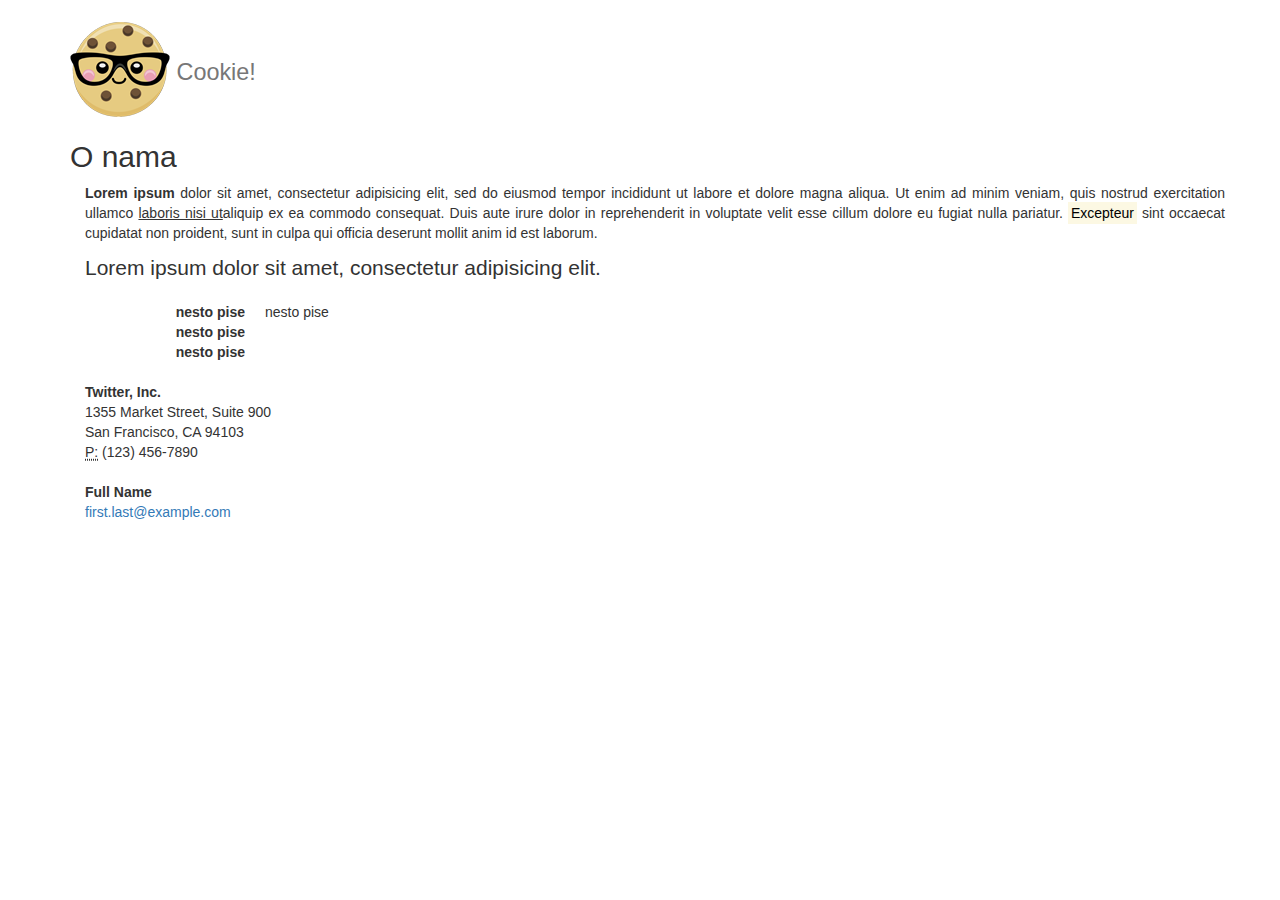
<file: stranazastampu.html>
<!DOCTYPE html>
<html lang="en">

<head>
  <meta charset="utf-8">
  <meta name="description" content="Opis strane prema uputstvima i smernicama">
  <meta name="keywords" content=ovde upisati do 10 kljicnih reci">
  <meta name="author" content="Ime i prezime | e mail">
  <meta http-equiv="X-UA-Compatible" content="IE=edge">
  <meta name="viewport" content="width=device-width, initial-scale=1">

  <title>FrontEnd project | Ivana Tijanić</title>
  <link href="css/bootstrap.min.css" rel="stylesheet">
  <link href="css/all.min.css" rel="stylesheet">
  <link rel="stylesheet" href="css/mojstil.css">
</head>

<body>
  <div class="container">
    <!-- pocetak omotaca -->
    <div >
      <h1><img src="cookie.png" alt="kolačić"><small>
      Cookie!</small></h1>
    </div>
    <!---->
    <h2>
      O nama
    </h2>
    <div class="container">

      <p class="text-justify"><strong>Lorem ipsum</strong> dolor sit amet, consectetur adipisicing elit, sed do eiusmod
        tempor incididunt ut labore et dolore magna aliqua. Ut enim ad minim veniam,
        quis nostrud exercitation ullamco <u>laboris nisi ut</u>aliquip ex ea commodo
        consequat. Duis aute irure dolor in reprehenderit in voluptate velit esse
        cillum dolore eu fugiat nulla pariatur. <mark>Excepteur</mark> sint occaecat cupidatat non
      proident, sunt in culpa qui officia deserunt mollit anim id est laborum.</p>

      <p class="lead">Lorem ipsum dolor sit amet, consectetur adipisicing elit.</p>
      <dl class="dl-horizontal">
        <dt>nesto pise</dt>
        <dt>nesto pise</dt>
        <dt>nesto pise</dt>
        <dd>nesto pise</dd>


      </dl>
      <address>
        <strong>Twitter, Inc.</strong><br>
        1355 Market Street, Suite 900<br>
        San Francisco, CA 94103<br>
        <abbr title="Phone">P:</abbr> (123) 456-7890
      </address>

      <address>
        <strong>Full Name</strong><br>
        <a href="mailto:#">first.last@example.com</a>
      </address>
      
    </div><!-- kraj omotaca -->



  </body>

  </html>
</file>
<file: css/mojstil.css>
/* pocetak hover za navigaciju */
/*.navbar-default .navbar-nav>li>a:hover {
    background-color: #ffebcd;
}

.navbar-default .navbar-brand:hover {
    background-color: #ffebcd;
    }*/

/*.btn-default:hover {
    background-color: #ffebcd;
    }*/

    .dropdown-menu > li > a:hover,
    .navbar-default .navbar-nav>li>a:hover,
    .navbar-default .navbar-brand:hover,
    .btn-default:hover
    {
        background-color: #ffebcd;
    }
    /* kraj hover za navigaciju */

    /* pocetak fiksirane navigacije*/
    .affix{
        top:0;
        width: 100%;
        position: sticky;
        z-index:1;
    }
    .carousel-inner >.item >img{
        width: 100%;
        height: auto;
    }
    /* kraj fiksirane navigacije*/

    
    .panel-default{
     background-color: #ffebcd;
 }
 
 iframe {
    width:100%;
    height:450px;
    border:0;
}
</file>
<file: css/all.min.css>
.fa,.fab,.fal,.far,.fas{-moz-osx-font-smoothing:grayscale;-webkit-font-smoothing:antialiased;display:inline-block;font-style:normal;font-variant:normal;text-rendering:auto;line-height:1}.fa-lg{font-size:1.33333em;line-height:.75em;vertical-align:-.0667em}.fa-xs{font-size:.75em}.fa-sm{font-size:.875em}.fa-1x{font-size:1em}.fa-2x{font-size:2em}.fa-3x{font-size:3em}.fa-4x{font-size:4em}.fa-5x{font-size:5em}.fa-6x{font-size:6em}.fa-7x{font-size:7em}.fa-8x{font-size:8em}.fa-9x{font-size:9em}.fa-10x{font-size:10em}.fa-fw{text-align:center;width:1.25em}.fa-ul{list-style-type:none;margin-left:2.5em;padding-left:0}.fa-ul>li{position:relative}.fa-li{left:-2em;position:absolute;text-align:center;width:2em;line-height:inherit}.fa-border{border:.08em solid #eee;border-radius:.1em;padding:.2em .25em .15em}.fa-pull-left{float:left}.fa-pull-right{float:right}.fa.fa-pull-left,.fab.fa-pull-left,.fal.fa-pull-left,.far.fa-pull-left,.fas.fa-pull-left{margin-right:.3em}.fa.fa-pull-right,.fab.fa-pull-right,.fal.fa-pull-right,.far.fa-pull-right,.fas.fa-pull-right{margin-left:.3em}.fa-spin{animation:fa-spin 2s infinite linear}.fa-pulse{animation:fa-spin 1s infinite steps(8)}@keyframes fa-spin{0%{transform:rotate(0deg)}to{transform:rotate(1turn)}}.fa-rotate-90{-ms-filter:"progid:DXImageTransform.Microsoft.BasicImage(rotation=1)";transform:rotate(90deg)}.fa-rotate-180{-ms-filter:"progid:DXImageTransform.Microsoft.BasicImage(rotation=2)";transform:rotate(180deg)}.fa-rotate-270{-ms-filter:"progid:DXImageTransform.Microsoft.BasicImage(rotation=3)";transform:rotate(270deg)}.fa-flip-horizontal{-ms-filter:"progid:DXImageTransform.Microsoft.BasicImage(rotation=0, mirror=1)";transform:scaleX(-1)}.fa-flip-vertical{transform:scaleY(-1)}.fa-flip-both,.fa-flip-horizontal.fa-flip-vertical,.fa-flip-vertical{-ms-filter:"progid:DXImageTransform.Microsoft.BasicImage(rotation=2, mirror=1)"}.fa-flip-both,.fa-flip-horizontal.fa-flip-vertical{transform:scale(-1)}:root .fa-flip-both,:root .fa-flip-horizontal,:root .fa-flip-vertical,:root .fa-rotate-90,:root .fa-rotate-180,:root .fa-rotate-270{filter:none}.fa-stack{display:inline-block;height:2em;line-height:2em;position:relative;vertical-align:middle;width:2.5em}.fa-stack-1x,.fa-stack-2x{left:0;position:absolute;text-align:center;width:100%}.fa-stack-1x{line-height:inherit}.fa-stack-2x{font-size:2em}.fa-inverse{color:#fff}.fa-500px:before{content:"\f26e"}.fa-accessible-icon:before{content:"\f368"}.fa-accusoft:before{content:"\f369"}.fa-acquisitions-incorporated:before{content:"\f6af"}.fa-ad:before{content:"\f641"}.fa-address-book:before{content:"\f2b9"}.fa-address-card:before{content:"\f2bb"}.fa-adjust:before{content:"\f042"}.fa-adn:before{content:"\f170"}.fa-adobe:before{content:"\f778"}.fa-adversal:before{content:"\f36a"}.fa-affiliatetheme:before{content:"\f36b"}.fa-air-freshener:before{content:"\f5d0"}.fa-algolia:before{content:"\f36c"}.fa-align-center:before{content:"\f037"}.fa-align-justify:before{content:"\f039"}.fa-align-left:before{content:"\f036"}.fa-align-right:before{content:"\f038"}.fa-alipay:before{content:"\f642"}.fa-allergies:before{content:"\f461"}.fa-amazon:before{content:"\f270"}.fa-amazon-pay:before{content:"\f42c"}.fa-ambulance:before{content:"\f0f9"}.fa-american-sign-language-interpreting:before{content:"\f2a3"}.fa-amilia:before{content:"\f36d"}.fa-anchor:before{content:"\f13d"}.fa-android:before{content:"\f17b"}.fa-angellist:before{content:"\f209"}.fa-angle-double-down:before{content:"\f103"}.fa-angle-double-left:before{content:"\f100"}.fa-angle-double-right:before{content:"\f101"}.fa-angle-double-up:before{content:"\f102"}.fa-angle-down:before{content:"\f107"}.fa-angle-left:before{content:"\f104"}.fa-angle-right:before{content:"\f105"}.fa-angle-up:before{content:"\f106"}.fa-angry:before{content:"\f556"}.fa-angrycreative:before{content:"\f36e"}.fa-angular:before{content:"\f420"}.fa-ankh:before{content:"\f644"}.fa-app-store:before{content:"\f36f"}.fa-app-store-ios:before{content:"\f370"}.fa-apper:before{content:"\f371"}.fa-apple:before{content:"\f179"}.fa-apple-alt:before{content:"\f5d1"}.fa-apple-pay:before{content:"\f415"}.fa-archive:before{content:"\f187"}.fa-archway:before{content:"\f557"}.fa-arrow-alt-circle-down:before{content:"\f358"}.fa-arrow-alt-circle-left:before{content:"\f359"}.fa-arrow-alt-circle-right:before{content:"\f35a"}.fa-arrow-alt-circle-up:before{content:"\f35b"}.fa-arrow-circle-down:before{content:"\f0ab"}.fa-arrow-circle-left:before{content:"\f0a8"}.fa-arrow-circle-right:before{content:"\f0a9"}.fa-arrow-circle-up:before{content:"\f0aa"}.fa-arrow-down:before{content:"\f063"}.fa-arrow-left:before{content:"\f060"}.fa-arrow-right:before{content:"\f061"}.fa-arrow-up:before{content:"\f062"}.fa-arrows-alt:before{content:"\f0b2"}.fa-arrows-alt-h:before{content:"\f337"}.fa-arrows-alt-v:before{content:"\f338"}.fa-artstation:before{content:"\f77a"}.fa-assistive-listening-systems:before{content:"\f2a2"}.fa-asterisk:before{content:"\f069"}.fa-asymmetrik:before{content:"\f372"}.fa-at:before{content:"\f1fa"}.fa-atlas:before{content:"\f558"}.fa-atlassian:before{content:"\f77b"}.fa-atom:before{content:"\f5d2"}.fa-audible:before{content:"\f373"}.fa-audio-description:before{content:"\f29e"}.fa-autoprefixer:before{content:"\f41c"}.fa-avianex:before{content:"\f374"}.fa-aviato:before{content:"\f421"}.fa-award:before{content:"\f559"}.fa-aws:before{content:"\f375"}.fa-baby:before{content:"\f77c"}.fa-baby-carriage:before{content:"\f77d"}.fa-backspace:before{content:"\f55a"}.fa-backward:before{content:"\f04a"}.fa-bacon:before{content:"\f7e5"}.fa-balance-scale:before{content:"\f24e"}.fa-ban:before{content:"\f05e"}.fa-band-aid:before{content:"\f462"}.fa-bandcamp:before{content:"\f2d5"}.fa-barcode:before{content:"\f02a"}.fa-bars:before{content:"\f0c9"}.fa-baseball-ball:before{content:"\f433"}.fa-basketball-ball:before{content:"\f434"}.fa-bath:before{content:"\f2cd"}.fa-battery-empty:before{content:"\f244"}.fa-battery-full:before{content:"\f240"}.fa-battery-half:before{content:"\f242"}.fa-battery-quarter:before{content:"\f243"}.fa-battery-three-quarters:before{content:"\f241"}.fa-bed:before{content:"\f236"}.fa-beer:before{content:"\f0fc"}.fa-behance:before{content:"\f1b4"}.fa-behance-square:before{content:"\f1b5"}.fa-bell:before{content:"\f0f3"}.fa-bell-slash:before{content:"\f1f6"}.fa-bezier-curve:before{content:"\f55b"}.fa-bible:before{content:"\f647"}.fa-bicycle:before{content:"\f206"}.fa-bimobject:before{content:"\f378"}.fa-binoculars:before{content:"\f1e5"}.fa-biohazard:before{content:"\f780"}.fa-birthday-cake:before{content:"\f1fd"}.fa-bitbucket:before{content:"\f171"}.fa-bitcoin:before{content:"\f379"}.fa-bity:before{content:"\f37a"}.fa-black-tie:before{content:"\f27e"}.fa-blackberry:before{content:"\f37b"}.fa-blender:before{content:"\f517"}.fa-blender-phone:before{content:"\f6b6"}.fa-blind:before{content:"\f29d"}.fa-blog:before{content:"\f781"}.fa-blogger:before{content:"\f37c"}.fa-blogger-b:before{content:"\f37d"}.fa-bluetooth:before{content:"\f293"}.fa-bluetooth-b:before{content:"\f294"}.fa-bold:before{content:"\f032"}.fa-bolt:before{content:"\f0e7"}.fa-bomb:before{content:"\f1e2"}.fa-bone:before{content:"\f5d7"}.fa-bong:before{content:"\f55c"}.fa-book:before{content:"\f02d"}.fa-book-dead:before{content:"\f6b7"}.fa-book-medical:before{content:"\f7e6"}.fa-book-open:before{content:"\f518"}.fa-book-reader:before{content:"\f5da"}.fa-bookmark:before{content:"\f02e"}.fa-bowling-ball:before{content:"\f436"}.fa-box:before{content:"\f466"}.fa-box-open:before{content:"\f49e"}.fa-boxes:before{content:"\f468"}.fa-braille:before{content:"\f2a1"}.fa-brain:before{content:"\f5dc"}.fa-bread-slice:before{content:"\f7ec"}.fa-briefcase:before{content:"\f0b1"}.fa-briefcase-medical:before{content:"\f469"}.fa-broadcast-tower:before{content:"\f519"}.fa-broom:before{content:"\f51a"}.fa-brush:before{content:"\f55d"}.fa-btc:before{content:"\f15a"}.fa-bug:before{content:"\f188"}.fa-building:before{content:"\f1ad"}.fa-bullhorn:before{content:"\f0a1"}.fa-bullseye:before{content:"\f140"}.fa-burn:before{content:"\f46a"}.fa-buromobelexperte:before{content:"\f37f"}.fa-bus:before{content:"\f207"}.fa-bus-alt:before{content:"\f55e"}.fa-business-time:before{content:"\f64a"}.fa-buysellads:before{content:"\f20d"}.fa-calculator:before{content:"\f1ec"}.fa-calendar:before{content:"\f133"}.fa-calendar-alt:before{content:"\f073"}.fa-calendar-check:before{content:"\f274"}.fa-calendar-day:before{content:"\f783"}.fa-calendar-minus:before{content:"\f272"}.fa-calendar-plus:before{content:"\f271"}.fa-calendar-times:before{content:"\f273"}.fa-calendar-week:before{content:"\f784"}.fa-camera:before{content:"\f030"}.fa-camera-retro:before{content:"\f083"}.fa-campground:before{content:"\f6bb"}.fa-canadian-maple-leaf:before{content:"\f785"}.fa-candy-cane:before{content:"\f786"}.fa-cannabis:before{content:"\f55f"}.fa-capsules:before{content:"\f46b"}.fa-car:before{content:"\f1b9"}.fa-car-alt:before{content:"\f5de"}.fa-car-battery:before{content:"\f5df"}.fa-car-crash:before{content:"\f5e1"}.fa-car-side:before{content:"\f5e4"}.fa-caret-down:before{content:"\f0d7"}.fa-caret-left:before{content:"\f0d9"}.fa-caret-right:before{content:"\f0da"}.fa-caret-square-down:before{content:"\f150"}.fa-caret-square-left:before{content:"\f191"}.fa-caret-square-right:before{content:"\f152"}.fa-caret-square-up:before{content:"\f151"}.fa-caret-up:before{content:"\f0d8"}.fa-carrot:before{content:"\f787"}.fa-cart-arrow-down:before{content:"\f218"}.fa-cart-plus:before{content:"\f217"}.fa-cash-register:before{content:"\f788"}.fa-cat:before{content:"\f6be"}.fa-cc-amazon-pay:before{content:"\f42d"}.fa-cc-amex:before{content:"\f1f3"}.fa-cc-apple-pay:before{content:"\f416"}.fa-cc-diners-club:before{content:"\f24c"}.fa-cc-discover:before{content:"\f1f2"}.fa-cc-jcb:before{content:"\f24b"}.fa-cc-mastercard:before{content:"\f1f1"}.fa-cc-paypal:before{content:"\f1f4"}.fa-cc-stripe:before{content:"\f1f5"}.fa-cc-visa:before{content:"\f1f0"}.fa-centercode:before{content:"\f380"}.fa-centos:before{content:"\f789"}.fa-certificate:before{content:"\f0a3"}.fa-chair:before{content:"\f6c0"}.fa-chalkboard:before{content:"\f51b"}.fa-chalkboard-teacher:before{content:"\f51c"}.fa-charging-station:before{content:"\f5e7"}.fa-chart-area:before{content:"\f1fe"}.fa-chart-bar:before{content:"\f080"}.fa-chart-line:before{content:"\f201"}.fa-chart-pie:before{content:"\f200"}.fa-check:before{content:"\f00c"}.fa-check-circle:before{content:"\f058"}.fa-check-double:before{content:"\f560"}.fa-check-square:before{content:"\f14a"}.fa-cheese:before{content:"\f7ef"}.fa-chess:before{content:"\f439"}.fa-chess-bishop:before{content:"\f43a"}.fa-chess-board:before{content:"\f43c"}.fa-chess-king:before{content:"\f43f"}.fa-chess-knight:before{content:"\f441"}.fa-chess-pawn:before{content:"\f443"}.fa-chess-queen:before{content:"\f445"}.fa-chess-rook:before{content:"\f447"}.fa-chevron-circle-down:before{content:"\f13a"}.fa-chevron-circle-left:before{content:"\f137"}.fa-chevron-circle-right:before{content:"\f138"}.fa-chevron-circle-up:before{content:"\f139"}.fa-chevron-down:before{content:"\f078"}.fa-chevron-left:before{content:"\f053"}.fa-chevron-right:before{content:"\f054"}.fa-chevron-up:before{content:"\f077"}.fa-child:before{content:"\f1ae"}.fa-chrome:before{content:"\f268"}.fa-church:before{content:"\f51d"}.fa-circle:before{content:"\f111"}.fa-circle-notch:before{content:"\f1ce"}.fa-city:before{content:"\f64f"}.fa-clinic-medical:before{content:"\f7f2"}.fa-clipboard:before{content:"\f328"}.fa-clipboard-check:before{content:"\f46c"}.fa-clipboard-list:before{content:"\f46d"}.fa-clock:before{content:"\f017"}.fa-clone:before{content:"\f24d"}.fa-closed-captioning:before{content:"\f20a"}.fa-cloud:before{content:"\f0c2"}.fa-cloud-download-alt:before{content:"\f381"}.fa-cloud-meatball:before{content:"\f73b"}.fa-cloud-moon:before{content:"\f6c3"}.fa-cloud-moon-rain:before{content:"\f73c"}.fa-cloud-rain:before{content:"\f73d"}.fa-cloud-showers-heavy:before{content:"\f740"}.fa-cloud-sun:before{content:"\f6c4"}.fa-cloud-sun-rain:before{content:"\f743"}.fa-cloud-upload-alt:before{content:"\f382"}.fa-cloudscale:before{content:"\f383"}.fa-cloudsmith:before{content:"\f384"}.fa-cloudversify:before{content:"\f385"}.fa-cocktail:before{content:"\f561"}.fa-code:before{content:"\f121"}.fa-code-branch:before{content:"\f126"}.fa-codepen:before{content:"\f1cb"}.fa-codiepie:before{content:"\f284"}.fa-coffee:before{content:"\f0f4"}.fa-cog:before{content:"\f013"}.fa-cogs:before{content:"\f085"}.fa-coins:before{content:"\f51e"}.fa-columns:before{content:"\f0db"}.fa-comment:before{content:"\f075"}.fa-comment-alt:before{content:"\f27a"}.fa-comment-dollar:before{content:"\f651"}.fa-comment-dots:before{content:"\f4ad"}.fa-comment-medical:before{content:"\f7f5"}.fa-comment-slash:before{content:"\f4b3"}.fa-comments:before{content:"\f086"}.fa-comments-dollar:before{content:"\f653"}.fa-compact-disc:before{content:"\f51f"}.fa-compass:before{content:"\f14e"}.fa-compress:before{content:"\f066"}.fa-compress-arrows-alt:before{content:"\f78c"}.fa-concierge-bell:before{content:"\f562"}.fa-confluence:before{content:"\f78d"}.fa-connectdevelop:before{content:"\f20e"}.fa-contao:before{content:"\f26d"}.fa-cookie:before{content:"\f563"}.fa-cookie-bite:before{content:"\f564"}.fa-copy:before{content:"\f0c5"}.fa-copyright:before{content:"\f1f9"}.fa-couch:before{content:"\f4b8"}.fa-cpanel:before{content:"\f388"}.fa-creative-commons:before{content:"\f25e"}.fa-creative-commons-by:before{content:"\f4e7"}.fa-creative-commons-nc:before{content:"\f4e8"}.fa-creative-commons-nc-eu:before{content:"\f4e9"}.fa-creative-commons-nc-jp:before{content:"\f4ea"}.fa-creative-commons-nd:before{content:"\f4eb"}.fa-creative-commons-pd:before{content:"\f4ec"}.fa-creative-commons-pd-alt:before{content:"\f4ed"}.fa-creative-commons-remix:before{content:"\f4ee"}.fa-creative-commons-sa:before{content:"\f4ef"}.fa-creative-commons-sampling:before{content:"\f4f0"}.fa-creative-commons-sampling-plus:before{content:"\f4f1"}.fa-creative-commons-share:before{content:"\f4f2"}.fa-creative-commons-zero:before{content:"\f4f3"}.fa-credit-card:before{content:"\f09d"}.fa-critical-role:before{content:"\f6c9"}.fa-crop:before{content:"\f125"}.fa-crop-alt:before{content:"\f565"}.fa-cross:before{content:"\f654"}.fa-crosshairs:before{content:"\f05b"}.fa-crow:before{content:"\f520"}.fa-crown:before{content:"\f521"}.fa-crutch:before{content:"\f7f7"}.fa-css3:before{content:"\f13c"}.fa-css3-alt:before{content:"\f38b"}.fa-cube:before{content:"\f1b2"}.fa-cubes:before{content:"\f1b3"}.fa-cut:before{content:"\f0c4"}.fa-cuttlefish:before{content:"\f38c"}.fa-d-and-d:before{content:"\f38d"}.fa-d-and-d-beyond:before{content:"\f6ca"}.fa-dashcube:before{content:"\f210"}.fa-database:before{content:"\f1c0"}.fa-deaf:before{content:"\f2a4"}.fa-delicious:before{content:"\f1a5"}.fa-democrat:before{content:"\f747"}.fa-deploydog:before{content:"\f38e"}.fa-deskpro:before{content:"\f38f"}.fa-desktop:before{content:"\f108"}.fa-dev:before{content:"\f6cc"}.fa-deviantart:before{content:"\f1bd"}.fa-dharmachakra:before{content:"\f655"}.fa-dhl:before{content:"\f790"}.fa-diagnoses:before{content:"\f470"}.fa-diaspora:before{content:"\f791"}.fa-dice:before{content:"\f522"}.fa-dice-d20:before{content:"\f6cf"}.fa-dice-d6:before{content:"\f6d1"}.fa-dice-five:before{content:"\f523"}.fa-dice-four:before{content:"\f524"}.fa-dice-one:before{content:"\f525"}.fa-dice-six:before{content:"\f526"}.fa-dice-three:before{content:"\f527"}.fa-dice-two:before{content:"\f528"}.fa-digg:before{content:"\f1a6"}.fa-digital-ocean:before{content:"\f391"}.fa-digital-tachograph:before{content:"\f566"}.fa-directions:before{content:"\f5eb"}.fa-discord:before{content:"\f392"}.fa-discourse:before{content:"\f393"}.fa-divide:before{content:"\f529"}.fa-dizzy:before{content:"\f567"}.fa-dna:before{content:"\f471"}.fa-dochub:before{content:"\f394"}.fa-docker:before{content:"\f395"}.fa-dog:before{content:"\f6d3"}.fa-dollar-sign:before{content:"\f155"}.fa-dolly:before{content:"\f472"}.fa-dolly-flatbed:before{content:"\f474"}.fa-donate:before{content:"\f4b9"}.fa-door-closed:before{content:"\f52a"}.fa-door-open:before{content:"\f52b"}.fa-dot-circle:before{content:"\f192"}.fa-dove:before{content:"\f4ba"}.fa-download:before{content:"\f019"}.fa-draft2digital:before{content:"\f396"}.fa-drafting-compass:before{content:"\f568"}.fa-dragon:before{content:"\f6d5"}.fa-draw-polygon:before{content:"\f5ee"}.fa-dribbble:before{content:"\f17d"}.fa-dribbble-square:before{content:"\f397"}.fa-dropbox:before{content:"\f16b"}.fa-drum:before{content:"\f569"}.fa-drum-steelpan:before{content:"\f56a"}.fa-drumstick-bite:before{content:"\f6d7"}.fa-drupal:before{content:"\f1a9"}.fa-dumbbell:before{content:"\f44b"}.fa-dumpster:before{content:"\f793"}.fa-dumpster-fire:before{content:"\f794"}.fa-dungeon:before{content:"\f6d9"}.fa-dyalog:before{content:"\f399"}.fa-earlybirds:before{content:"\f39a"}.fa-ebay:before{content:"\f4f4"}.fa-edge:before{content:"\f282"}.fa-edit:before{content:"\f044"}.fa-egg:before{content:"\f7fb"}.fa-eject:before{content:"\f052"}.fa-elementor:before{content:"\f430"}.fa-ellipsis-h:before{content:"\f141"}.fa-ellipsis-v:before{content:"\f142"}.fa-ello:before{content:"\f5f1"}.fa-ember:before{content:"\f423"}.fa-empire:before{content:"\f1d1"}.fa-envelope:before{content:"\f0e0"}.fa-envelope-open:before{content:"\f2b6"}.fa-envelope-open-text:before{content:"\f658"}.fa-envelope-square:before{content:"\f199"}.fa-envira:before{content:"\f299"}.fa-equals:before{content:"\f52c"}.fa-eraser:before{content:"\f12d"}.fa-erlang:before{content:"\f39d"}.fa-ethereum:before{content:"\f42e"}.fa-ethernet:before{content:"\f796"}.fa-etsy:before{content:"\f2d7"}.fa-euro-sign:before{content:"\f153"}.fa-exchange-alt:before{content:"\f362"}.fa-exclamation:before{content:"\f12a"}.fa-exclamation-circle:before{content:"\f06a"}.fa-exclamation-triangle:before{content:"\f071"}.fa-expand:before{content:"\f065"}.fa-expand-arrows-alt:before{content:"\f31e"}.fa-expeditedssl:before{content:"\f23e"}.fa-external-link-alt:before{content:"\f35d"}.fa-external-link-square-alt:before{content:"\f360"}.fa-eye:before{content:"\f06e"}.fa-eye-dropper:before{content:"\f1fb"}.fa-eye-slash:before{content:"\f070"}.fa-facebook:before{content:"\f09a"}.fa-facebook-f:before{content:"\f39e"}.fa-facebook-messenger:before{content:"\f39f"}.fa-facebook-square:before{content:"\f082"}.fa-fantasy-flight-games:before{content:"\f6dc"}.fa-fast-backward:before{content:"\f049"}.fa-fast-forward:before{content:"\f050"}.fa-fax:before{content:"\f1ac"}.fa-feather:before{content:"\f52d"}.fa-feather-alt:before{content:"\f56b"}.fa-fedex:before{content:"\f797"}.fa-fedora:before{content:"\f798"}.fa-female:before{content:"\f182"}.fa-fighter-jet:before{content:"\f0fb"}.fa-figma:before{content:"\f799"}.fa-file:before{content:"\f15b"}.fa-file-alt:before{content:"\f15c"}.fa-file-archive:before{content:"\f1c6"}.fa-file-audio:before{content:"\f1c7"}.fa-file-code:before{content:"\f1c9"}.fa-file-contract:before{content:"\f56c"}.fa-file-csv:before{content:"\f6dd"}.fa-file-download:before{content:"\f56d"}.fa-file-excel:before{content:"\f1c3"}.fa-file-export:before{content:"\f56e"}.fa-file-image:before{content:"\f1c5"}.fa-file-import:before{content:"\f56f"}.fa-file-invoice:before{content:"\f570"}.fa-file-invoice-dollar:before{content:"\f571"}.fa-file-medical:before{content:"\f477"}.fa-file-medical-alt:before{content:"\f478"}.fa-file-pdf:before{content:"\f1c1"}.fa-file-powerpoint:before{content:"\f1c4"}.fa-file-prescription:before{content:"\f572"}.fa-file-signature:before{content:"\f573"}.fa-file-upload:before{content:"\f574"}.fa-file-video:before{content:"\f1c8"}.fa-file-word:before{content:"\f1c2"}.fa-fill:before{content:"\f575"}.fa-fill-drip:before{content:"\f576"}.fa-film:before{content:"\f008"}.fa-filter:before{content:"\f0b0"}.fa-fingerprint:before{content:"\f577"}.fa-fire:before{content:"\f06d"}.fa-fire-alt:before{content:"\f7e4"}.fa-fire-extinguisher:before{content:"\f134"}.fa-firefox:before{content:"\f269"}.fa-first-aid:before{content:"\f479"}.fa-first-order:before{content:"\f2b0"}.fa-first-order-alt:before{content:"\f50a"}.fa-firstdraft:before{content:"\f3a1"}.fa-fish:before{content:"\f578"}.fa-fist-raised:before{content:"\f6de"}.fa-flag:before{content:"\f024"}.fa-flag-checkered:before{content:"\f11e"}.fa-flag-usa:before{content:"\f74d"}.fa-flask:before{content:"\f0c3"}.fa-flickr:before{content:"\f16e"}.fa-flipboard:before{content:"\f44d"}.fa-flushed:before{content:"\f579"}.fa-fly:before{content:"\f417"}.fa-folder:before{content:"\f07b"}.fa-folder-minus:before{content:"\f65d"}.fa-folder-open:before{content:"\f07c"}.fa-folder-plus:before{content:"\f65e"}.fa-font:before{content:"\f031"}.fa-font-awesome:before{content:"\f2b4"}.fa-font-awesome-alt:before{content:"\f35c"}.fa-font-awesome-flag:before{content:"\f425"}.fa-font-awesome-logo-full:before{content:"\f4e6"}.fa-fonticons:before{content:"\f280"}.fa-fonticons-fi:before{content:"\f3a2"}.fa-football-ball:before{content:"\f44e"}.fa-fort-awesome:before{content:"\f286"}.fa-fort-awesome-alt:before{content:"\f3a3"}.fa-forumbee:before{content:"\f211"}.fa-forward:before{content:"\f04e"}.fa-foursquare:before{content:"\f180"}.fa-free-code-camp:before{content:"\f2c5"}.fa-freebsd:before{content:"\f3a4"}.fa-frog:before{content:"\f52e"}.fa-frown:before{content:"\f119"}.fa-frown-open:before{content:"\f57a"}.fa-fulcrum:before{content:"\f50b"}.fa-funnel-dollar:before{content:"\f662"}.fa-futbol:before{content:"\f1e3"}.fa-galactic-republic:before{content:"\f50c"}.fa-galactic-senate:before{content:"\f50d"}.fa-gamepad:before{content:"\f11b"}.fa-gas-pump:before{content:"\f52f"}.fa-gavel:before{content:"\f0e3"}.fa-gem:before{content:"\f3a5"}.fa-genderless:before{content:"\f22d"}.fa-get-pocket:before{content:"\f265"}.fa-gg:before{content:"\f260"}.fa-gg-circle:before{content:"\f261"}.fa-ghost:before{content:"\f6e2"}.fa-gift:before{content:"\f06b"}.fa-gifts:before{content:"\f79c"}.fa-git:before{content:"\f1d3"}.fa-git-square:before{content:"\f1d2"}.fa-github:before{content:"\f09b"}.fa-github-alt:before{content:"\f113"}.fa-github-square:before{content:"\f092"}.fa-gitkraken:before{content:"\f3a6"}.fa-gitlab:before{content:"\f296"}.fa-gitter:before{content:"\f426"}.fa-glass-cheers:before{content:"\f79f"}.fa-glass-martini:before{content:"\f000"}.fa-glass-martini-alt:before{content:"\f57b"}.fa-glass-whiskey:before{content:"\f7a0"}.fa-glasses:before{content:"\f530"}.fa-glide:before{content:"\f2a5"}.fa-glide-g:before{content:"\f2a6"}.fa-globe:before{content:"\f0ac"}.fa-globe-africa:before{content:"\f57c"}.fa-globe-americas:before{content:"\f57d"}.fa-globe-asia:before{content:"\f57e"}.fa-globe-europe:before{content:"\f7a2"}.fa-gofore:before{content:"\f3a7"}.fa-golf-ball:before{content:"\f450"}.fa-goodreads:before{content:"\f3a8"}.fa-goodreads-g:before{content:"\f3a9"}.fa-google:before{content:"\f1a0"}.fa-google-drive:before{content:"\f3aa"}.fa-google-play:before{content:"\f3ab"}.fa-google-plus:before{content:"\f2b3"}.fa-google-plus-g:before{content:"\f0d5"}.fa-google-plus-square:before{content:"\f0d4"}.fa-google-wallet:before{content:"\f1ee"}.fa-gopuram:before{content:"\f664"}.fa-graduation-cap:before{content:"\f19d"}.fa-gratipay:before{content:"\f184"}.fa-grav:before{content:"\f2d6"}.fa-greater-than:before{content:"\f531"}.fa-greater-than-equal:before{content:"\f532"}.fa-grimace:before{content:"\f57f"}.fa-grin:before{content:"\f580"}.fa-grin-alt:before{content:"\f581"}.fa-grin-beam:before{content:"\f582"}.fa-grin-beam-sweat:before{content:"\f583"}.fa-grin-hearts:before{content:"\f584"}.fa-grin-squint:before{content:"\f585"}.fa-grin-squint-tears:before{content:"\f586"}.fa-grin-stars:before{content:"\f587"}.fa-grin-tears:before{content:"\f588"}.fa-grin-tongue:before{content:"\f589"}.fa-grin-tongue-squint:before{content:"\f58a"}.fa-grin-tongue-wink:before{content:"\f58b"}.fa-grin-wink:before{content:"\f58c"}.fa-grip-horizontal:before{content:"\f58d"}.fa-grip-lines:before{content:"\f7a4"}.fa-grip-lines-vertical:before{content:"\f7a5"}.fa-grip-vertical:before{content:"\f58e"}.fa-gripfire:before{content:"\f3ac"}.fa-grunt:before{content:"\f3ad"}.fa-guitar:before{content:"\f7a6"}.fa-gulp:before{content:"\f3ae"}.fa-h-square:before{content:"\f0fd"}.fa-hacker-news:before{content:"\f1d4"}.fa-hacker-news-square:before{content:"\f3af"}.fa-hackerrank:before{content:"\f5f7"}.fa-hamburger:before{content:"\f805"}.fa-hammer:before{content:"\f6e3"}.fa-hamsa:before{content:"\f665"}.fa-hand-holding:before{content:"\f4bd"}.fa-hand-holding-heart:before{content:"\f4be"}.fa-hand-holding-usd:before{content:"\f4c0"}.fa-hand-lizard:before{content:"\f258"}.fa-hand-middle-finger:before{content:"\f806"}.fa-hand-paper:before{content:"\f256"}.fa-hand-peace:before{content:"\f25b"}.fa-hand-point-down:before{content:"\f0a7"}.fa-hand-point-left:before{content:"\f0a5"}.fa-hand-point-right:before{content:"\f0a4"}.fa-hand-point-up:before{content:"\f0a6"}.fa-hand-pointer:before{content:"\f25a"}.fa-hand-rock:before{content:"\f255"}.fa-hand-scissors:before{content:"\f257"}.fa-hand-spock:before{content:"\f259"}.fa-hands:before{content:"\f4c2"}.fa-hands-helping:before{content:"\f4c4"}.fa-handshake:before{content:"\f2b5"}.fa-hanukiah:before{content:"\f6e6"}.fa-hard-hat:before{content:"\f807"}.fa-hashtag:before{content:"\f292"}.fa-hat-wizard:before{content:"\f6e8"}.fa-haykal:before{content:"\f666"}.fa-hdd:before{content:"\f0a0"}.fa-heading:before{content:"\f1dc"}.fa-headphones:before{content:"\f025"}.fa-headphones-alt:before{content:"\f58f"}.fa-headset:before{content:"\f590"}.fa-heart:before{content:"\f004"}.fa-heart-broken:before{content:"\f7a9"}.fa-heartbeat:before{content:"\f21e"}.fa-helicopter:before{content:"\f533"}.fa-highlighter:before{content:"\f591"}.fa-hiking:before{content:"\f6ec"}.fa-hippo:before{content:"\f6ed"}.fa-hips:before{content:"\f452"}.fa-hire-a-helper:before{content:"\f3b0"}.fa-history:before{content:"\f1da"}.fa-hockey-puck:before{content:"\f453"}.fa-holly-berry:before{content:"\f7aa"}.fa-home:before{content:"\f015"}.fa-hooli:before{content:"\f427"}.fa-hornbill:before{content:"\f592"}.fa-horse:before{content:"\f6f0"}.fa-horse-head:before{content:"\f7ab"}.fa-hospital:before{content:"\f0f8"}.fa-hospital-alt:before{content:"\f47d"}.fa-hospital-symbol:before{content:"\f47e"}.fa-hot-tub:before{content:"\f593"}.fa-hotdog:before{content:"\f80f"}.fa-hotel:before{content:"\f594"}.fa-hotjar:before{content:"\f3b1"}.fa-hourglass:before{content:"\f254"}.fa-hourglass-end:before{content:"\f253"}.fa-hourglass-half:before{content:"\f252"}.fa-hourglass-start:before{content:"\f251"}.fa-house-damage:before{content:"\f6f1"}.fa-houzz:before{content:"\f27c"}.fa-hryvnia:before{content:"\f6f2"}.fa-html5:before{content:"\f13b"}.fa-hubspot:before{content:"\f3b2"}.fa-i-cursor:before{content:"\f246"}.fa-ice-cream:before{content:"\f810"}.fa-icicles:before{content:"\f7ad"}.fa-id-badge:before{content:"\f2c1"}.fa-id-card:before{content:"\f2c2"}.fa-id-card-alt:before{content:"\f47f"}.fa-igloo:before{content:"\f7ae"}.fa-image:before{content:"\f03e"}.fa-images:before{content:"\f302"}.fa-imdb:before{content:"\f2d8"}.fa-inbox:before{content:"\f01c"}.fa-indent:before{content:"\f03c"}.fa-industry:before{content:"\f275"}.fa-infinity:before{content:"\f534"}.fa-info:before{content:"\f129"}.fa-info-circle:before{content:"\f05a"}.fa-instagram:before{content:"\f16d"}.fa-intercom:before{content:"\f7af"}.fa-internet-explorer:before{content:"\f26b"}.fa-invision:before{content:"\f7b0"}.fa-ioxhost:before{content:"\f208"}.fa-italic:before{content:"\f033"}.fa-itunes:before{content:"\f3b4"}.fa-itunes-note:before{content:"\f3b5"}.fa-java:before{content:"\f4e4"}.fa-jedi:before{content:"\f669"}.fa-jedi-order:before{content:"\f50e"}.fa-jenkins:before{content:"\f3b6"}.fa-jira:before{content:"\f7b1"}.fa-joget:before{content:"\f3b7"}.fa-joint:before{content:"\f595"}.fa-joomla:before{content:"\f1aa"}.fa-journal-whills:before{content:"\f66a"}.fa-js:before{content:"\f3b8"}.fa-js-square:before{content:"\f3b9"}.fa-jsfiddle:before{content:"\f1cc"}.fa-kaaba:before{content:"\f66b"}.fa-kaggle:before{content:"\f5fa"}.fa-key:before{content:"\f084"}.fa-keybase:before{content:"\f4f5"}.fa-keyboard:before{content:"\f11c"}.fa-keycdn:before{content:"\f3ba"}.fa-khanda:before{content:"\f66d"}.fa-kickstarter:before{content:"\f3bb"}.fa-kickstarter-k:before{content:"\f3bc"}.fa-kiss:before{content:"\f596"}.fa-kiss-beam:before{content:"\f597"}.fa-kiss-wink-heart:before{content:"\f598"}.fa-kiwi-bird:before{content:"\f535"}.fa-korvue:before{content:"\f42f"}.fa-landmark:before{content:"\f66f"}.fa-language:before{content:"\f1ab"}.fa-laptop:before{content:"\f109"}.fa-laptop-code:before{content:"\f5fc"}.fa-laptop-medical:before{content:"\f812"}.fa-laravel:before{content:"\f3bd"}.fa-lastfm:before{content:"\f202"}.fa-lastfm-square:before{content:"\f203"}.fa-laugh:before{content:"\f599"}.fa-laugh-beam:before{content:"\f59a"}.fa-laugh-squint:before{content:"\f59b"}.fa-laugh-wink:before{content:"\f59c"}.fa-layer-group:before{content:"\f5fd"}.fa-leaf:before{content:"\f06c"}.fa-leanpub:before{content:"\f212"}.fa-lemon:before{content:"\f094"}.fa-less:before{content:"\f41d"}.fa-less-than:before{content:"\f536"}.fa-less-than-equal:before{content:"\f537"}.fa-level-down-alt:before{content:"\f3be"}.fa-level-up-alt:before{content:"\f3bf"}.fa-life-ring:before{content:"\f1cd"}.fa-lightbulb:before{content:"\f0eb"}.fa-line:before{content:"\f3c0"}.fa-link:before{content:"\f0c1"}.fa-linkedin:before{content:"\f08c"}.fa-linkedin-in:before{content:"\f0e1"}.fa-linode:before{content:"\f2b8"}.fa-linux:before{content:"\f17c"}.fa-lira-sign:before{content:"\f195"}.fa-list:before{content:"\f03a"}.fa-list-alt:before{content:"\f022"}.fa-list-ol:before{content:"\f0cb"}.fa-list-ul:before{content:"\f0ca"}.fa-location-arrow:before{content:"\f124"}.fa-lock:before{content:"\f023"}.fa-lock-open:before{content:"\f3c1"}.fa-long-arrow-alt-down:before{content:"\f309"}.fa-long-arrow-alt-left:before{content:"\f30a"}.fa-long-arrow-alt-right:before{content:"\f30b"}.fa-long-arrow-alt-up:before{content:"\f30c"}.fa-low-vision:before{content:"\f2a8"}.fa-luggage-cart:before{content:"\f59d"}.fa-lyft:before{content:"\f3c3"}.fa-magento:before{content:"\f3c4"}.fa-magic:before{content:"\f0d0"}.fa-magnet:before{content:"\f076"}.fa-mail-bulk:before{content:"\f674"}.fa-mailchimp:before{content:"\f59e"}.fa-male:before{content:"\f183"}.fa-mandalorian:before{content:"\f50f"}.fa-map:before{content:"\f279"}.fa-map-marked:before{content:"\f59f"}.fa-map-marked-alt:before{content:"\f5a0"}.fa-map-marker:before{content:"\f041"}.fa-map-marker-alt:before{content:"\f3c5"}.fa-map-pin:before{content:"\f276"}.fa-map-signs:before{content:"\f277"}.fa-markdown:before{content:"\f60f"}.fa-marker:before{content:"\f5a1"}.fa-mars:before{content:"\f222"}.fa-mars-double:before{content:"\f227"}.fa-mars-stroke:before{content:"\f229"}.fa-mars-stroke-h:before{content:"\f22b"}.fa-mars-stroke-v:before{content:"\f22a"}.fa-mask:before{content:"\f6fa"}.fa-mastodon:before{content:"\f4f6"}.fa-maxcdn:before{content:"\f136"}.fa-medal:before{content:"\f5a2"}.fa-medapps:before{content:"\f3c6"}.fa-medium:before{content:"\f23a"}.fa-medium-m:before{content:"\f3c7"}.fa-medkit:before{content:"\f0fa"}.fa-medrt:before{content:"\f3c8"}.fa-meetup:before{content:"\f2e0"}.fa-megaport:before{content:"\f5a3"}.fa-meh:before{content:"\f11a"}.fa-meh-blank:before{content:"\f5a4"}.fa-meh-rolling-eyes:before{content:"\f5a5"}.fa-memory:before{content:"\f538"}.fa-mendeley:before{content:"\f7b3"}.fa-menorah:before{content:"\f676"}.fa-mercury:before{content:"\f223"}.fa-meteor:before{content:"\f753"}.fa-microchip:before{content:"\f2db"}.fa-microphone:before{content:"\f130"}.fa-microphone-alt:before{content:"\f3c9"}.fa-microphone-alt-slash:before{content:"\f539"}.fa-microphone-slash:before{content:"\f131"}.fa-microscope:before{content:"\f610"}.fa-microsoft:before{content:"\f3ca"}.fa-minus:before{content:"\f068"}.fa-minus-circle:before{content:"\f056"}.fa-minus-square:before{content:"\f146"}.fa-mitten:before{content:"\f7b5"}.fa-mix:before{content:"\f3cb"}.fa-mixcloud:before{content:"\f289"}.fa-mizuni:before{content:"\f3cc"}.fa-mobile:before{content:"\f10b"}.fa-mobile-alt:before{content:"\f3cd"}.fa-modx:before{content:"\f285"}.fa-monero:before{content:"\f3d0"}.fa-money-bill:before{content:"\f0d6"}.fa-money-bill-alt:before{content:"\f3d1"}.fa-money-bill-wave:before{content:"\f53a"}.fa-money-bill-wave-alt:before{content:"\f53b"}.fa-money-check:before{content:"\f53c"}.fa-money-check-alt:before{content:"\f53d"}.fa-monument:before{content:"\f5a6"}.fa-moon:before{content:"\f186"}.fa-mortar-pestle:before{content:"\f5a7"}.fa-mosque:before{content:"\f678"}.fa-motorcycle:before{content:"\f21c"}.fa-mountain:before{content:"\f6fc"}.fa-mouse-pointer:before{content:"\f245"}.fa-mug-hot:before{content:"\f7b6"}.fa-music:before{content:"\f001"}.fa-napster:before{content:"\f3d2"}.fa-neos:before{content:"\f612"}.fa-network-wired:before{content:"\f6ff"}.fa-neuter:before{content:"\f22c"}.fa-newspaper:before{content:"\f1ea"}.fa-nimblr:before{content:"\f5a8"}.fa-nintendo-switch:before{content:"\f418"}.fa-node:before{content:"\f419"}.fa-node-js:before{content:"\f3d3"}.fa-not-equal:before{content:"\f53e"}.fa-notes-medical:before{content:"\f481"}.fa-npm:before{content:"\f3d4"}.fa-ns8:before{content:"\f3d5"}.fa-nutritionix:before{content:"\f3d6"}.fa-object-group:before{content:"\f247"}.fa-object-ungroup:before{content:"\f248"}.fa-odnoklassniki:before{content:"\f263"}.fa-odnoklassniki-square:before{content:"\f264"}.fa-oil-can:before{content:"\f613"}.fa-old-republic:before{content:"\f510"}.fa-om:before{content:"\f679"}.fa-opencart:before{content:"\f23d"}.fa-openid:before{content:"\f19b"}.fa-opera:before{content:"\f26a"}.fa-optin-monster:before{content:"\f23c"}.fa-osi:before{content:"\f41a"}.fa-otter:before{content:"\f700"}.fa-outdent:before{content:"\f03b"}.fa-page4:before{content:"\f3d7"}.fa-pagelines:before{content:"\f18c"}.fa-pager:before{content:"\f815"}.fa-paint-brush:before{content:"\f1fc"}.fa-paint-roller:before{content:"\f5aa"}.fa-palette:before{content:"\f53f"}.fa-palfed:before{content:"\f3d8"}.fa-pallet:before{content:"\f482"}.fa-paper-plane:before{content:"\f1d8"}.fa-paperclip:before{content:"\f0c6"}.fa-parachute-box:before{content:"\f4cd"}.fa-paragraph:before{content:"\f1dd"}.fa-parking:before{content:"\f540"}.fa-passport:before{content:"\f5ab"}.fa-pastafarianism:before{content:"\f67b"}.fa-paste:before{content:"\f0ea"}.fa-patreon:before{content:"\f3d9"}.fa-pause:before{content:"\f04c"}.fa-pause-circle:before{content:"\f28b"}.fa-paw:before{content:"\f1b0"}.fa-paypal:before{content:"\f1ed"}.fa-peace:before{content:"\f67c"}.fa-pen:before{content:"\f304"}.fa-pen-alt:before{content:"\f305"}.fa-pen-fancy:before{content:"\f5ac"}.fa-pen-nib:before{content:"\f5ad"}.fa-pen-square:before{content:"\f14b"}.fa-pencil-alt:before{content:"\f303"}.fa-pencil-ruler:before{content:"\f5ae"}.fa-penny-arcade:before{content:"\f704"}.fa-people-carry:before{content:"\f4ce"}.fa-pepper-hot:before{content:"\f816"}.fa-percent:before{content:"\f295"}.fa-percentage:before{content:"\f541"}.fa-periscope:before{content:"\f3da"}.fa-person-booth:before{content:"\f756"}.fa-phabricator:before{content:"\f3db"}.fa-phoenix-framework:before{content:"\f3dc"}.fa-phoenix-squadron:before{content:"\f511"}.fa-phone:before{content:"\f095"}.fa-phone-slash:before{content:"\f3dd"}.fa-phone-square:before{content:"\f098"}.fa-phone-volume:before{content:"\f2a0"}.fa-php:before{content:"\f457"}.fa-pied-piper:before{content:"\f2ae"}.fa-pied-piper-alt:before{content:"\f1a8"}.fa-pied-piper-hat:before{content:"\f4e5"}.fa-pied-piper-pp:before{content:"\f1a7"}.fa-piggy-bank:before{content:"\f4d3"}.fa-pills:before{content:"\f484"}.fa-pinterest:before{content:"\f0d2"}.fa-pinterest-p:before{content:"\f231"}.fa-pinterest-square:before{content:"\f0d3"}.fa-pizza-slice:before{content:"\f818"}.fa-place-of-worship:before{content:"\f67f"}.fa-plane:before{content:"\f072"}.fa-plane-arrival:before{content:"\f5af"}.fa-plane-departure:before{content:"\f5b0"}.fa-play:before{content:"\f04b"}.fa-play-circle:before{content:"\f144"}.fa-playstation:before{content:"\f3df"}.fa-plug:before{content:"\f1e6"}.fa-plus:before{content:"\f067"}.fa-plus-circle:before{content:"\f055"}.fa-plus-square:before{content:"\f0fe"}.fa-podcast:before{content:"\f2ce"}.fa-poll:before{content:"\f681"}.fa-poll-h:before{content:"\f682"}.fa-poo:before{content:"\f2fe"}.fa-poo-storm:before{content:"\f75a"}.fa-poop:before{content:"\f619"}.fa-portrait:before{content:"\f3e0"}.fa-pound-sign:before{content:"\f154"}.fa-power-off:before{content:"\f011"}.fa-pray:before{content:"\f683"}.fa-praying-hands:before{content:"\f684"}.fa-prescription:before{content:"\f5b1"}.fa-prescription-bottle:before{content:"\f485"}.fa-prescription-bottle-alt:before{content:"\f486"}.fa-print:before{content:"\f02f"}.fa-procedures:before{content:"\f487"}.fa-product-hunt:before{content:"\f288"}.fa-project-diagram:before{content:"\f542"}.fa-pushed:before{content:"\f3e1"}.fa-puzzle-piece:before{content:"\f12e"}.fa-python:before{content:"\f3e2"}.fa-qq:before{content:"\f1d6"}.fa-qrcode:before{content:"\f029"}.fa-question:before{content:"\f128"}.fa-question-circle:before{content:"\f059"}.fa-quidditch:before{content:"\f458"}.fa-quinscape:before{content:"\f459"}.fa-quora:before{content:"\f2c4"}.fa-quote-left:before{content:"\f10d"}.fa-quote-right:before{content:"\f10e"}.fa-quran:before{content:"\f687"}.fa-r-project:before{content:"\f4f7"}.fa-radiation:before{content:"\f7b9"}.fa-radiation-alt:before{content:"\f7ba"}.fa-rainbow:before{content:"\f75b"}.fa-random:before{content:"\f074"}.fa-raspberry-pi:before{content:"\f7bb"}.fa-ravelry:before{content:"\f2d9"}.fa-react:before{content:"\f41b"}.fa-reacteurope:before{content:"\f75d"}.fa-readme:before{content:"\f4d5"}.fa-rebel:before{content:"\f1d0"}.fa-receipt:before{content:"\f543"}.fa-recycle:before{content:"\f1b8"}.fa-red-river:before{content:"\f3e3"}.fa-reddit:before{content:"\f1a1"}.fa-reddit-alien:before{content:"\f281"}.fa-reddit-square:before{content:"\f1a2"}.fa-redhat:before{content:"\f7bc"}.fa-redo:before{content:"\f01e"}.fa-redo-alt:before{content:"\f2f9"}.fa-registered:before{content:"\f25d"}.fa-renren:before{content:"\f18b"}.fa-reply:before{content:"\f3e5"}.fa-reply-all:before{content:"\f122"}.fa-replyd:before{content:"\f3e6"}.fa-republican:before{content:"\f75e"}.fa-researchgate:before{content:"\f4f8"}.fa-resolving:before{content:"\f3e7"}.fa-restroom:before{content:"\f7bd"}.fa-retweet:before{content:"\f079"}.fa-rev:before{content:"\f5b2"}.fa-ribbon:before{content:"\f4d6"}.fa-ring:before{content:"\f70b"}.fa-road:before{content:"\f018"}.fa-robot:before{content:"\f544"}.fa-rocket:before{content:"\f135"}.fa-rocketchat:before{content:"\f3e8"}.fa-rockrms:before{content:"\f3e9"}.fa-route:before{content:"\f4d7"}.fa-rss:before{content:"\f09e"}.fa-rss-square:before{content:"\f143"}.fa-ruble-sign:before{content:"\f158"}.fa-ruler:before{content:"\f545"}.fa-ruler-combined:before{content:"\f546"}.fa-ruler-horizontal:before{content:"\f547"}.fa-ruler-vertical:before{content:"\f548"}.fa-running:before{content:"\f70c"}.fa-rupee-sign:before{content:"\f156"}.fa-sad-cry:before{content:"\f5b3"}.fa-sad-tear:before{content:"\f5b4"}.fa-safari:before{content:"\f267"}.fa-sass:before{content:"\f41e"}.fa-satellite:before{content:"\f7bf"}.fa-satellite-dish:before{content:"\f7c0"}.fa-save:before{content:"\f0c7"}.fa-schlix:before{content:"\f3ea"}.fa-school:before{content:"\f549"}.fa-screwdriver:before{content:"\f54a"}.fa-scribd:before{content:"\f28a"}.fa-scroll:before{content:"\f70e"}.fa-sd-card:before{content:"\f7c2"}.fa-search:before{content:"\f002"}.fa-search-dollar:before{content:"\f688"}.fa-search-location:before{content:"\f689"}.fa-search-minus:before{content:"\f010"}.fa-search-plus:before{content:"\f00e"}.fa-searchengin:before{content:"\f3eb"}.fa-seedling:before{content:"\f4d8"}.fa-sellcast:before{content:"\f2da"}.fa-sellsy:before{content:"\f213"}.fa-server:before{content:"\f233"}.fa-servicestack:before{content:"\f3ec"}.fa-shapes:before{content:"\f61f"}.fa-share:before{content:"\f064"}.fa-share-alt:before{content:"\f1e0"}.fa-share-alt-square:before{content:"\f1e1"}.fa-share-square:before{content:"\f14d"}.fa-shekel-sign:before{content:"\f20b"}.fa-shield-alt:before{content:"\f3ed"}.fa-ship:before{content:"\f21a"}.fa-shipping-fast:before{content:"\f48b"}.fa-shirtsinbulk:before{content:"\f214"}.fa-shoe-prints:before{content:"\f54b"}.fa-shopping-bag:before{content:"\f290"}.fa-shopping-basket:before{content:"\f291"}.fa-shopping-cart:before{content:"\f07a"}.fa-shopware:before{content:"\f5b5"}.fa-shower:before{content:"\f2cc"}.fa-shuttle-van:before{content:"\f5b6"}.fa-sign:before{content:"\f4d9"}.fa-sign-in-alt:before{content:"\f2f6"}.fa-sign-language:before{content:"\f2a7"}.fa-sign-out-alt:before{content:"\f2f5"}.fa-signal:before{content:"\f012"}.fa-signature:before{content:"\f5b7"}.fa-sim-card:before{content:"\f7c4"}.fa-simplybuilt:before{content:"\f215"}.fa-sistrix:before{content:"\f3ee"}.fa-sitemap:before{content:"\f0e8"}.fa-sith:before{content:"\f512"}.fa-skating:before{content:"\f7c5"}.fa-sketch:before{content:"\f7c6"}.fa-skiing:before{content:"\f7c9"}.fa-skiing-nordic:before{content:"\f7ca"}.fa-skull:before{content:"\f54c"}.fa-skull-crossbones:before{content:"\f714"}.fa-skyatlas:before{content:"\f216"}.fa-skype:before{content:"\f17e"}.fa-slack:before{content:"\f198"}.fa-slack-hash:before{content:"\f3ef"}.fa-slash:before{content:"\f715"}.fa-sleigh:before{content:"\f7cc"}.fa-sliders-h:before{content:"\f1de"}.fa-slideshare:before{content:"\f1e7"}.fa-smile:before{content:"\f118"}.fa-smile-beam:before{content:"\f5b8"}.fa-smile-wink:before{content:"\f4da"}.fa-smog:before{content:"\f75f"}.fa-smoking:before{content:"\f48d"}.fa-smoking-ban:before{content:"\f54d"}.fa-sms:before{content:"\f7cd"}.fa-snapchat:before{content:"\f2ab"}.fa-snapchat-ghost:before{content:"\f2ac"}.fa-snapchat-square:before{content:"\f2ad"}.fa-snowboarding:before{content:"\f7ce"}.fa-snowflake:before{content:"\f2dc"}.fa-snowman:before{content:"\f7d0"}.fa-snowplow:before{content:"\f7d2"}.fa-socks:before{content:"\f696"}.fa-solar-panel:before{content:"\f5ba"}.fa-sort:before{content:"\f0dc"}.fa-sort-alpha-down:before{content:"\f15d"}.fa-sort-alpha-up:before{content:"\f15e"}.fa-sort-amount-down:before{content:"\f160"}.fa-sort-amount-up:before{content:"\f161"}.fa-sort-down:before{content:"\f0dd"}.fa-sort-numeric-down:before{content:"\f162"}.fa-sort-numeric-up:before{content:"\f163"}.fa-sort-up:before{content:"\f0de"}.fa-soundcloud:before{content:"\f1be"}.fa-sourcetree:before{content:"\f7d3"}.fa-spa:before{content:"\f5bb"}.fa-space-shuttle:before{content:"\f197"}.fa-speakap:before{content:"\f3f3"}.fa-spider:before{content:"\f717"}.fa-spinner:before{content:"\f110"}.fa-splotch:before{content:"\f5bc"}.fa-spotify:before{content:"\f1bc"}.fa-spray-can:before{content:"\f5bd"}.fa-square:before{content:"\f0c8"}.fa-square-full:before{content:"\f45c"}.fa-square-root-alt:before{content:"\f698"}.fa-squarespace:before{content:"\f5be"}.fa-stack-exchange:before{content:"\f18d"}.fa-stack-overflow:before{content:"\f16c"}.fa-stamp:before{content:"\f5bf"}.fa-star:before{content:"\f005"}.fa-star-and-crescent:before{content:"\f699"}.fa-star-half:before{content:"\f089"}.fa-star-half-alt:before{content:"\f5c0"}.fa-star-of-david:before{content:"\f69a"}.fa-star-of-life:before{content:"\f621"}.fa-staylinked:before{content:"\f3f5"}.fa-steam:before{content:"\f1b6"}.fa-steam-square:before{content:"\f1b7"}.fa-steam-symbol:before{content:"\f3f6"}.fa-step-backward:before{content:"\f048"}.fa-step-forward:before{content:"\f051"}.fa-stethoscope:before{content:"\f0f1"}.fa-sticker-mule:before{content:"\f3f7"}.fa-sticky-note:before{content:"\f249"}.fa-stop:before{content:"\f04d"}.fa-stop-circle:before{content:"\f28d"}.fa-stopwatch:before{content:"\f2f2"}.fa-store:before{content:"\f54e"}.fa-store-alt:before{content:"\f54f"}.fa-strava:before{content:"\f428"}.fa-stream:before{content:"\f550"}.fa-street-view:before{content:"\f21d"}.fa-strikethrough:before{content:"\f0cc"}.fa-stripe:before{content:"\f429"}.fa-stripe-s:before{content:"\f42a"}.fa-stroopwafel:before{content:"\f551"}.fa-studiovinari:before{content:"\f3f8"}.fa-stumbleupon:before{content:"\f1a4"}.fa-stumbleupon-circle:before{content:"\f1a3"}.fa-subscript:before{content:"\f12c"}.fa-subway:before{content:"\f239"}.fa-suitcase:before{content:"\f0f2"}.fa-suitcase-rolling:before{content:"\f5c1"}.fa-sun:before{content:"\f185"}.fa-superpowers:before{content:"\f2dd"}.fa-superscript:before{content:"\f12b"}.fa-supple:before{content:"\f3f9"}.fa-surprise:before{content:"\f5c2"}.fa-suse:before{content:"\f7d6"}.fa-swatchbook:before{content:"\f5c3"}.fa-swimmer:before{content:"\f5c4"}.fa-swimming-pool:before{content:"\f5c5"}.fa-synagogue:before{content:"\f69b"}.fa-sync:before{content:"\f021"}.fa-sync-alt:before{content:"\f2f1"}.fa-syringe:before{content:"\f48e"}.fa-table:before{content:"\f0ce"}.fa-table-tennis:before{content:"\f45d"}.fa-tablet:before{content:"\f10a"}.fa-tablet-alt:before{content:"\f3fa"}.fa-tablets:before{content:"\f490"}.fa-tachometer-alt:before{content:"\f3fd"}.fa-tag:before{content:"\f02b"}.fa-tags:before{content:"\f02c"}.fa-tape:before{content:"\f4db"}.fa-tasks:before{content:"\f0ae"}.fa-taxi:before{content:"\f1ba"}.fa-teamspeak:before{content:"\f4f9"}.fa-teeth:before{content:"\f62e"}.fa-teeth-open:before{content:"\f62f"}.fa-telegram:before{content:"\f2c6"}.fa-telegram-plane:before{content:"\f3fe"}.fa-temperature-high:before{content:"\f769"}.fa-temperature-low:before{content:"\f76b"}.fa-tencent-weibo:before{content:"\f1d5"}.fa-tenge:before{content:"\f7d7"}.fa-terminal:before{content:"\f120"}.fa-text-height:before{content:"\f034"}.fa-text-width:before{content:"\f035"}.fa-th:before{content:"\f00a"}.fa-th-large:before{content:"\f009"}.fa-th-list:before{content:"\f00b"}.fa-the-red-yeti:before{content:"\f69d"}.fa-theater-masks:before{content:"\f630"}.fa-themeco:before{content:"\f5c6"}.fa-themeisle:before{content:"\f2b2"}.fa-thermometer:before{content:"\f491"}.fa-thermometer-empty:before{content:"\f2cb"}.fa-thermometer-full:before{content:"\f2c7"}.fa-thermometer-half:before{content:"\f2c9"}.fa-thermometer-quarter:before{content:"\f2ca"}.fa-thermometer-three-quarters:before{content:"\f2c8"}.fa-think-peaks:before{content:"\f731"}.fa-thumbs-down:before{content:"\f165"}.fa-thumbs-up:before{content:"\f164"}.fa-thumbtack:before{content:"\f08d"}.fa-ticket-alt:before{content:"\f3ff"}.fa-times:before{content:"\f00d"}.fa-times-circle:before{content:"\f057"}.fa-tint:before{content:"\f043"}.fa-tint-slash:before{content:"\f5c7"}.fa-tired:before{content:"\f5c8"}.fa-toggle-off:before{content:"\f204"}.fa-toggle-on:before{content:"\f205"}.fa-toilet:before{content:"\f7d8"}.fa-toilet-paper:before{content:"\f71e"}.fa-toolbox:before{content:"\f552"}.fa-tools:before{content:"\f7d9"}.fa-tooth:before{content:"\f5c9"}.fa-torah:before{content:"\f6a0"}.fa-torii-gate:before{content:"\f6a1"}.fa-tractor:before{content:"\f722"}.fa-trade-federation:before{content:"\f513"}.fa-trademark:before{content:"\f25c"}.fa-traffic-light:before{content:"\f637"}.fa-train:before{content:"\f238"}.fa-tram:before{content:"\f7da"}.fa-transgender:before{content:"\f224"}.fa-transgender-alt:before{content:"\f225"}.fa-trash:before{content:"\f1f8"}.fa-trash-alt:before{content:"\f2ed"}.fa-trash-restore:before{content:"\f829"}.fa-trash-restore-alt:before{content:"\f82a"}.fa-tree:before{content:"\f1bb"}.fa-trello:before{content:"\f181"}.fa-tripadvisor:before{content:"\f262"}.fa-trophy:before{content:"\f091"}.fa-truck:before{content:"\f0d1"}.fa-truck-loading:before{content:"\f4de"}.fa-truck-monster:before{content:"\f63b"}.fa-truck-moving:before{content:"\f4df"}.fa-truck-pickup:before{content:"\f63c"}.fa-tshirt:before{content:"\f553"}.fa-tty:before{content:"\f1e4"}.fa-tumblr:before{content:"\f173"}.fa-tumblr-square:before{content:"\f174"}.fa-tv:before{content:"\f26c"}.fa-twitch:before{content:"\f1e8"}.fa-twitter:before{content:"\f099"}.fa-twitter-square:before{content:"\f081"}.fa-typo3:before{content:"\f42b"}.fa-uber:before{content:"\f402"}.fa-ubuntu:before{content:"\f7df"}.fa-uikit:before{content:"\f403"}.fa-umbrella:before{content:"\f0e9"}.fa-umbrella-beach:before{content:"\f5ca"}.fa-underline:before{content:"\f0cd"}.fa-undo:before{content:"\f0e2"}.fa-undo-alt:before{content:"\f2ea"}.fa-uniregistry:before{content:"\f404"}.fa-universal-access:before{content:"\f29a"}.fa-university:before{content:"\f19c"}.fa-unlink:before{content:"\f127"}.fa-unlock:before{content:"\f09c"}.fa-unlock-alt:before{content:"\f13e"}.fa-untappd:before{content:"\f405"}.fa-upload:before{content:"\f093"}.fa-ups:before{content:"\f7e0"}.fa-usb:before{content:"\f287"}.fa-user:before{content:"\f007"}.fa-user-alt:before{content:"\f406"}.fa-user-alt-slash:before{content:"\f4fa"}.fa-user-astronaut:before{content:"\f4fb"}.fa-user-check:before{content:"\f4fc"}.fa-user-circle:before{content:"\f2bd"}.fa-user-clock:before{content:"\f4fd"}.fa-user-cog:before{content:"\f4fe"}.fa-user-edit:before{content:"\f4ff"}.fa-user-friends:before{content:"\f500"}.fa-user-graduate:before{content:"\f501"}.fa-user-injured:before{content:"\f728"}.fa-user-lock:before{content:"\f502"}.fa-user-md:before{content:"\f0f0"}.fa-user-minus:before{content:"\f503"}.fa-user-ninja:before{content:"\f504"}.fa-user-nurse:before{content:"\f82f"}.fa-user-plus:before{content:"\f234"}.fa-user-secret:before{content:"\f21b"}.fa-user-shield:before{content:"\f505"}.fa-user-slash:before{content:"\f506"}.fa-user-tag:before{content:"\f507"}.fa-user-tie:before{content:"\f508"}.fa-user-times:before{content:"\f235"}.fa-users:before{content:"\f0c0"}.fa-users-cog:before{content:"\f509"}.fa-usps:before{content:"\f7e1"}.fa-ussunnah:before{content:"\f407"}.fa-utensil-spoon:before{content:"\f2e5"}.fa-utensils:before{content:"\f2e7"}.fa-vaadin:before{content:"\f408"}.fa-vector-square:before{content:"\f5cb"}.fa-venus:before{content:"\f221"}.fa-venus-double:before{content:"\f226"}.fa-venus-mars:before{content:"\f228"}.fa-viacoin:before{content:"\f237"}.fa-viadeo:before{content:"\f2a9"}.fa-viadeo-square:before{content:"\f2aa"}.fa-vial:before{content:"\f492"}.fa-vials:before{content:"\f493"}.fa-viber:before{content:"\f409"}.fa-video:before{content:"\f03d"}.fa-video-slash:before{content:"\f4e2"}.fa-vihara:before{content:"\f6a7"}.fa-vimeo:before{content:"\f40a"}.fa-vimeo-square:before{content:"\f194"}.fa-vimeo-v:before{content:"\f27d"}.fa-vine:before{content:"\f1ca"}.fa-vk:before{content:"\f189"}.fa-vnv:before{content:"\f40b"}.fa-volleyball-ball:before{content:"\f45f"}.fa-volume-down:before{content:"\f027"}.fa-volume-mute:before{content:"\f6a9"}.fa-volume-off:before{content:"\f026"}.fa-volume-up:before{content:"\f028"}.fa-vote-yea:before{content:"\f772"}.fa-vr-cardboard:before{content:"\f729"}.fa-vuejs:before{content:"\f41f"}.fa-walking:before{content:"\f554"}.fa-wallet:before{content:"\f555"}.fa-warehouse:before{content:"\f494"}.fa-water:before{content:"\f773"}.fa-weebly:before{content:"\f5cc"}.fa-weibo:before{content:"\f18a"}.fa-weight:before{content:"\f496"}.fa-weight-hanging:before{content:"\f5cd"}.fa-weixin:before{content:"\f1d7"}.fa-whatsapp:before{content:"\f232"}.fa-whatsapp-square:before{content:"\f40c"}.fa-wheelchair:before{content:"\f193"}.fa-whmcs:before{content:"\f40d"}.fa-wifi:before{content:"\f1eb"}.fa-wikipedia-w:before{content:"\f266"}.fa-wind:before{content:"\f72e"}.fa-window-close:before{content:"\f410"}.fa-window-maximize:before{content:"\f2d0"}.fa-window-minimize:before{content:"\f2d1"}.fa-window-restore:before{content:"\f2d2"}.fa-windows:before{content:"\f17a"}.fa-wine-bottle:before{content:"\f72f"}.fa-wine-glass:before{content:"\f4e3"}.fa-wine-glass-alt:before{content:"\f5ce"}.fa-wix:before{content:"\f5cf"}.fa-wizards-of-the-coast:before{content:"\f730"}.fa-wolf-pack-battalion:before{content:"\f514"}.fa-won-sign:before{content:"\f159"}.fa-wordpress:before{content:"\f19a"}.fa-wordpress-simple:before{content:"\f411"}.fa-wpbeginner:before{content:"\f297"}.fa-wpexplorer:before{content:"\f2de"}.fa-wpforms:before{content:"\f298"}.fa-wpressr:before{content:"\f3e4"}.fa-wrench:before{content:"\f0ad"}.fa-x-ray:before{content:"\f497"}.fa-xbox:before{content:"\f412"}.fa-xing:before{content:"\f168"}.fa-xing-square:before{content:"\f169"}.fa-y-combinator:before{content:"\f23b"}.fa-yahoo:before{content:"\f19e"}.fa-yandex:before{content:"\f413"}.fa-yandex-international:before{content:"\f414"}.fa-yarn:before{content:"\f7e3"}.fa-yelp:before{content:"\f1e9"}.fa-yen-sign:before{content:"\f157"}.fa-yin-yang:before{content:"\f6ad"}.fa-yoast:before{content:"\f2b1"}.fa-youtube:before{content:"\f167"}.fa-youtube-square:before{content:"\f431"}.fa-zhihu:before{content:"\f63f"}.sr-only{border:0;clip:rect(0,0,0,0);height:1px;margin:-1px;overflow:hidden;padding:0;position:absolute;width:1px}.sr-only-focusable:active,.sr-only-focusable:focus{clip:auto;height:auto;margin:0;overflow:visible;position:static;width:auto}@font-face{font-family:"Font Awesome 5 Brands";font-style:normal;font-weight:normal;font-display:auto;src:url(../webfonts/fa-brands-400.eot);src:url(../webfonts/fa-brands-400.eot?#iefix) format("embedded-opentype"),url(../webfonts/fa-brands-400.woff2) format("woff2"),url(../webfonts/fa-brands-400.woff) format("woff"),url(../webfonts/fa-brands-400.ttf) format("truetype"),url(../webfonts/fa-brands-400.svg#fontawesome) format("svg")}.fab{font-family:"Font Awesome 5 Brands"}@font-face{font-family:"Font Awesome 5 Free";font-style:normal;font-weight:400;font-display:auto;src:url(../webfonts/fa-regular-400.eot);src:url(../webfonts/fa-regular-400.eot?#iefix) format("embedded-opentype"),url(../webfonts/fa-regular-400.woff2) format("woff2"),url(../webfonts/fa-regular-400.woff) format("woff"),url(../webfonts/fa-regular-400.ttf) format("truetype"),url(../webfonts/fa-regular-400.svg#fontawesome) format("svg")}.far{font-weight:400}@font-face{font-family:"Font Awesome 5 Free";font-style:normal;font-weight:900;font-display:auto;src:url(../webfonts/fa-solid-900.eot);src:url(../webfonts/fa-solid-900.eot?#iefix) format("embedded-opentype"),url(../webfonts/fa-solid-900.woff2) format("woff2"),url(../webfonts/fa-solid-900.woff) format("woff"),url(../webfonts/fa-solid-900.ttf) format("truetype"),url(../webfonts/fa-solid-900.svg#fontawesome) format("svg")}.fa,.far,.fas{font-family:"Font Awesome 5 Free"}.fa,.fas{font-weight:900}
</file>
